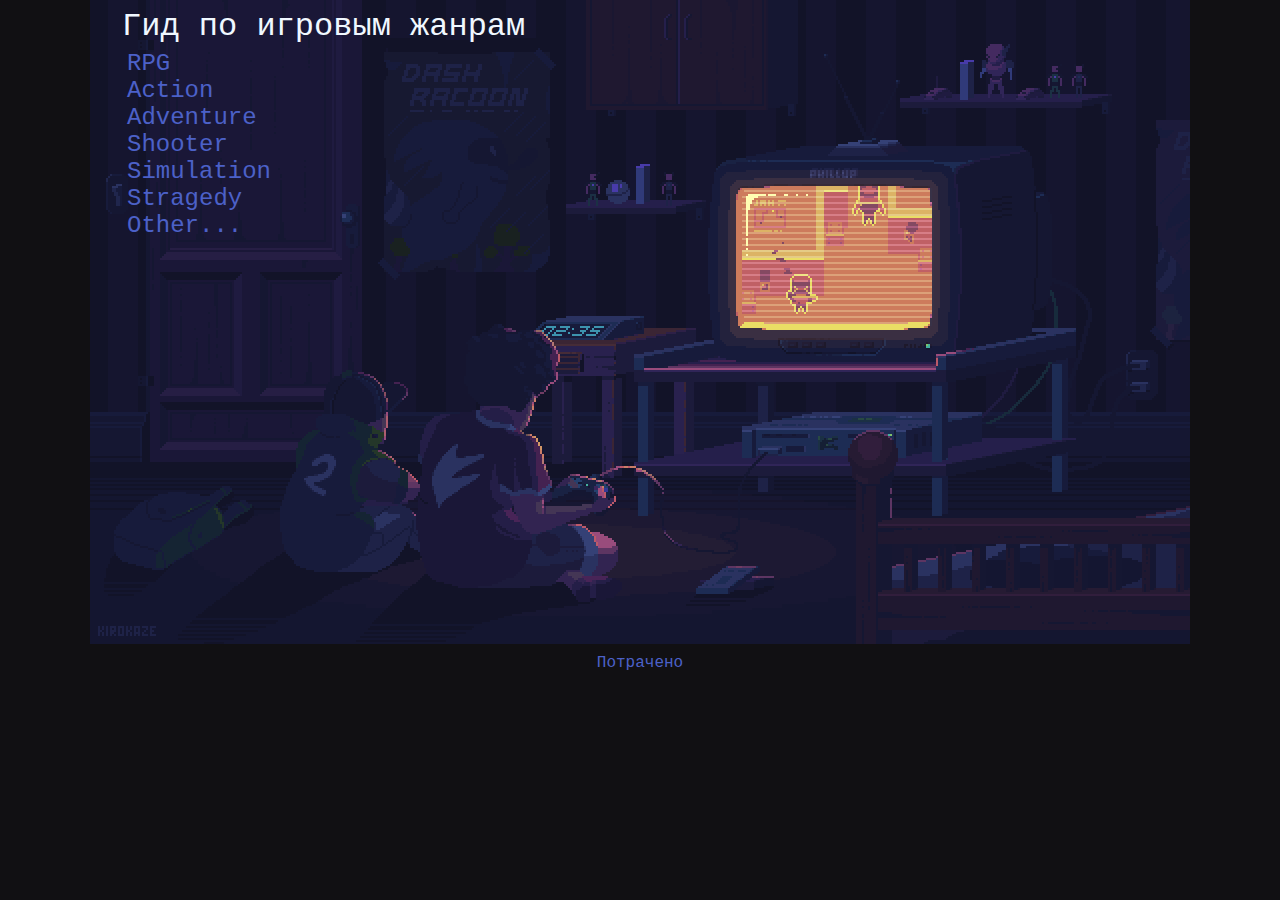
<file: Гид по игровым движкам/index.html>
<!DOCTYPE html>
<html lang="en">
<head>
    <meta charset="UTF-8">
    <meta name="viewport" content="width=device-width, initial-scale=1.0">
    <title>Гид по игровым жанрам</title>
    <link rel="icon" type="image/png" href="source/images/logo.png">
    <link rel="stylesheet" href="source/styles/reset.css">
    <link rel="stylesheet" href="source/styles/style.css">
    <link rel="stylesheet" href="source/styles/animations.css">
    <link rel="stylesheet" href="source/styles/cursor.css">
    <style>


        a {
            text-decoration: none;
            color: rgb(76, 97, 200);
        }
        a:hover{
            color: rgb(226, 142, 206)
        }

        a:active {
            color: rgb(152, 201, 60);
        }
    </style>
</head>
<body>
    <header>
        <div class="banner">
            <div class="right-pan">
    
            </div>
            <div class="banner-image">
                <img src="source/images/game1.gif" alt="игры">
                <div class="banner-text">
                    <h1 class="bounce">Гид по игровым жанрам</h1>
                    <div class="main-nav">
                        <a href="rpg.html" class="appear animate--infinite">
                            <h2>RPG</h2>
                        </a>
                        <a href="action.html"  class="appear animate--delay-02s animate--infinite">
                            <h2>Action</h2> 
                        </a>
                        <a href="adventure.html" class="appear animate--delay-04s animate--infinite">
                            <h2>Adventure</h2>
                        </a>
                        <a href="shooter.html" class="appear animate--delay-06s animate--infinite">
                            <h2>Shooter</h2>
                        </a>
                        <a href="simulation.html" class="appear animate--delay-08s animate--infinite">
                            <h2>Simulation</h2>
                        </a>
                        <a href="strategy.html" class="appear animate--delay-1s animate--infinite">
                            <h2>Stragedy</h2>
                        </a>
                        <a href="other.html" class="appear animate--delay-1s animate--infinite">
                            <h2>Other...</h2>
                        </a>

                    </div>

                </div>
            </div>
            <div class="left-pan">
                
            </div>

        </div>

    </header>
    <section>
        <h1 class="head1 appear-up" id="myText">Man...</h1>



    </section>
    <footer>


    </footer>
    <script src="source/files/script.js"></script>

</body>
</html>
</file>
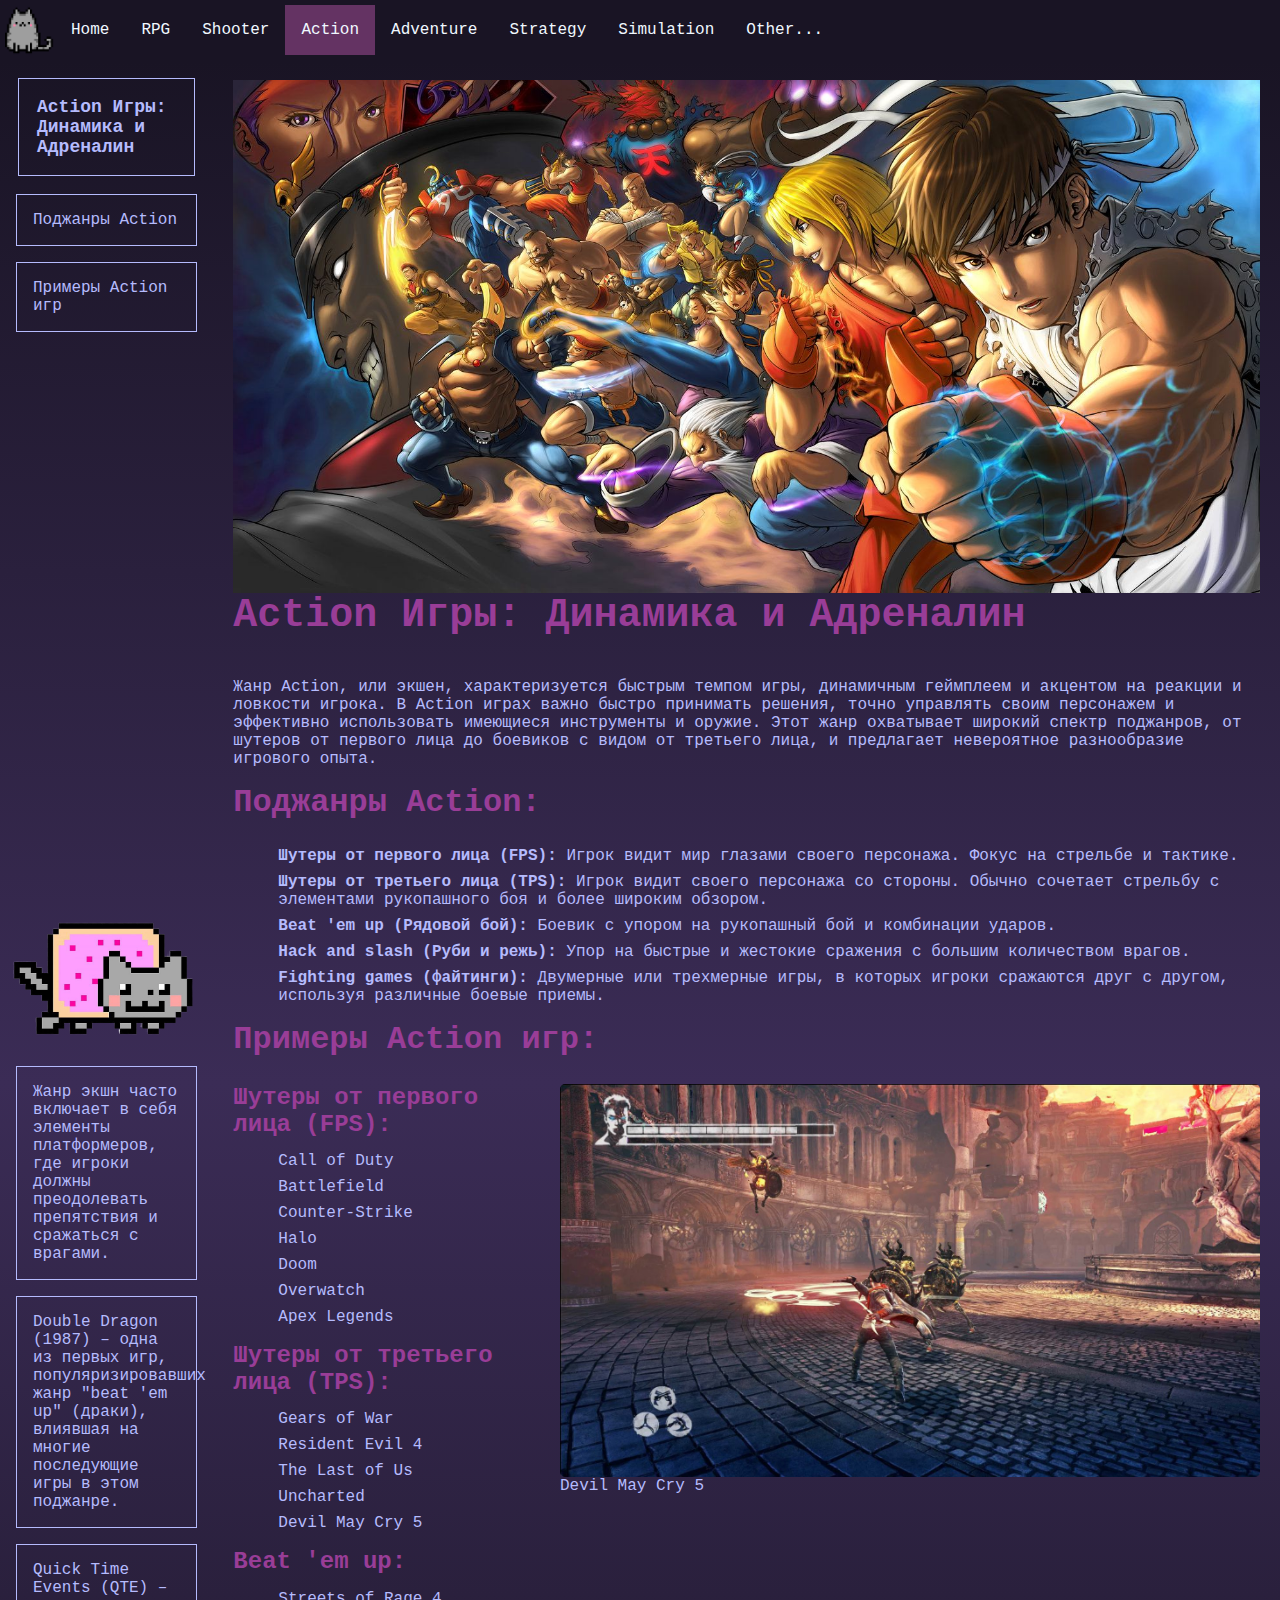
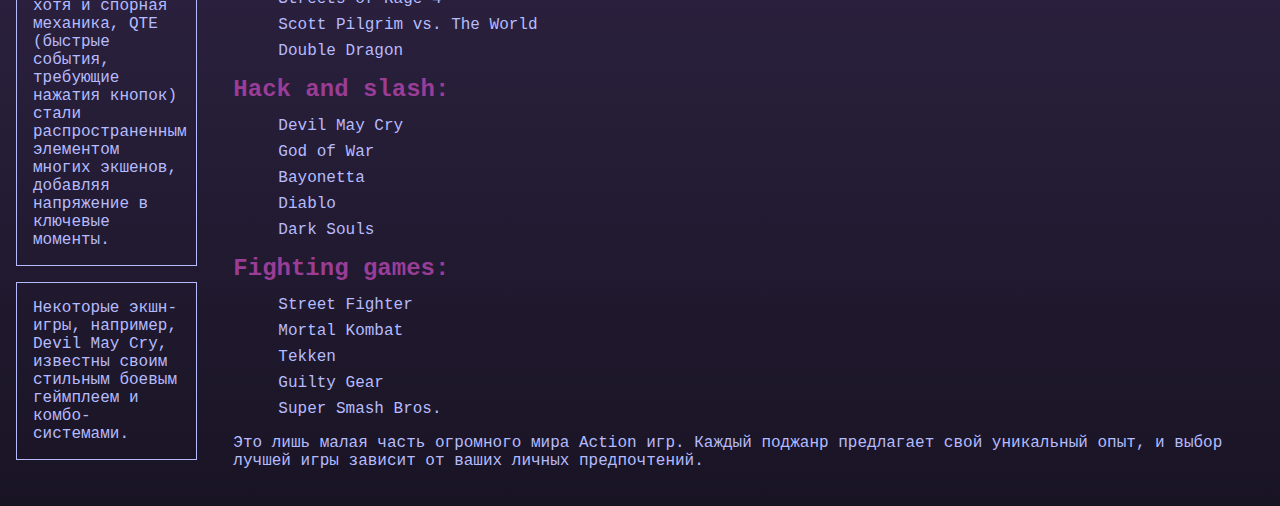
<file: Гид по игровым движкам/action.html>
<!DOCTYPE html>
<html lang="en">

<head>
    <meta charset="UTF-8">
    <meta name="viewport" content="width=device-width, initial-scale=1.0">
    <title>Action</title>
    <link rel="icon" type="image/png" href="source/images/logo.png">
    <link rel="stylesheet" href="source/styles/style.css">
    <link rel="stylesheet" href="source/styles/page.css">
    <link rel="stylesheet" href="source/styles/cursor.css">
    <link rel="stylesheet" href="source/styles/reset.css">
    <link rel="stylesheet" href="source/styles/text.css">
</head>

<body>
    <header>
        <div class="navbar">
            <a href="index.html"><img src="source/images/logo.png" width="50px" alt="logo"></a>

            <div class="drop">
                <button class="nav-btn">&#9776;</button>
                <div class="nav-list">
                    <a href="index.html">Home</a>
                    <a href="rpg.html">RPG</a>
                    <a href="shooter.html">Shooter</a>
                    <a href="action.html" class="active-page">Action</a>
                    <a href="adventure.html">Adventure</a>
                    <a href="strategy.html">Strategy</a>
                    <a href="simulation.html">Simulation</a>
                    <a href="other.html">Other...</a>
                </div>

            </div>

        </div>
    </header>
    <section>
        <div class="main-container">

            <div class="upper-bar">
                <a href="#title">
                    <p class="main-name">Action Игры: Динамика и Адреналин</p>
                </a>
                <a href="#PA">
                    <p>Поджанры Action</p>
                </a>
                <a href="#PAI">
                    <p>Примеры Action игр</p>
                </a>

            </div>


            <div class="down-bar">
                <footer>
                    <img src="source/images/kkot.png" alt="cat">
                    <p>Жанр экшн часто включает в себя элементы платформеров, где игроки должны преодолевать препятствия
                        и сражаться с врагами.</p>
                    <p>Double Dragon (1987) – одна из первых игр, популяризировавших жанр "beat 'em up" (драки),
                        влиявшая на многие последующие игры в этом поджанре.
                    </p>
                    <p>Quick Time Events (QTE) – хотя и спорная механика, QTE (быстрые события, требующие нажатия
                        кнопок) стали распространенным элементом многих экшенов, добавляя напряжение в ключевые моменты.
                    </p>
                    <p>Некоторые экшн-игры, например, Devil May Cry, известны своим стильным боевым геймплеем и
                        комбо-системами.</p>
                </footer>

            </div>

            <div class="container">

                <img src="source/images/action.jpg" alt="">

                <h1 id="title">Action Игры: Динамика и Адреналин</h1>

                <p>Жанр Action, или экшен, характеризуется быстрым темпом игры, динамичным геймплеем и акцентом на
                    реакции и ловкости игрока. В Action играх важно быстро принимать решения, точно управлять своим
                    персонажем и эффективно использовать имеющиеся инструменты и оружие. Этот жанр охватывает широкий
                    спектр поджанров, от шутеров от первого лица до боевиков с видом от третьего лица, и предлагает
                    невероятное разнообразие игрового опыта.</p>

                <h2 id="PA">Поджанры Action:</h2>
                <ul>
                    <li><b>Шутеры от первого лица (FPS):</b> Игрок видит мир глазами своего персонажа. Фокус на стрельбе
                        и тактике.</li>
                    <li><b>Шутеры от третьего лица (TPS):</b> Игрок видит своего персонажа со стороны. Обычно сочетает
                        стрельбу с элементами рукопашного боя и более широким обзором.</li>
                    <li><b>Beat 'em up (Рядовой бой):</b> Боевик с упором на рукопашный бой и комбинации ударов.</li>
                    <li><b>Hack and slash (Руби и режь):</b> Упор на быстрые и жестокие сражения с большим количеством
                        врагов.</li>
                    <li><b>Fighting games (файтинги):</b> Двумерные или трехмерные игры, в которых игроки сражаются друг
                        с другом, используя различные боевые приемы.</li>
                </ul>


                <h2 id="PAI">Примеры Action игр:</h2>

                <div class="gametypes">
                    <div>
                        <h3>Шутеры от первого лица (FPS):</h3>
                        <ul>
                            <li>Call of Duty</li>
                            <li>Battlefield</li>
                            <li>Counter-Strike</li>
                            <li>Halo</li>
                            <li>Doom</li>
                            <li>Overwatch</li>
                            <li>Apex Legends</li>
                        </ul>
                        <h3>Шутеры от третьего лица (TPS):</h3>
                        <ul>
                            <li>Gears of War</li>
                            <li>Resident Evil 4</li>
                            <li>The Last of Us</li>
                            <li>Uncharted</li>
                            <li>Devil May Cry 5</li>
                        </ul>
                    </div>
                    <div>
                        <img src="source/images/devilmaycry.jpeg" alt="Devil May Cry 5">
                        <p>Devil May Cry 5</p>
                    </div>
                </div>
                <h3>Beat 'em up:</h3>
                <ul>
                    <li>Streets of Rage 4</li>
                    <li>Scott Pilgrim vs. The World</li>
                    <li>Double Dragon</li>
                </ul>

                <h3>Hack and slash:</h3>
                <ul>
                    <li>Devil May Cry</li>
                    <li>God of War</li>
                    <li>Bayonetta</li>
                    <li>Diablo</li>
                    <li>Dark Souls</li>
                </ul>
                <h3>Fighting games:</h3>
                <ul>
                    <li>Street Fighter</li>
                    <li>Mortal Kombat</li>
                    <li>Tekken</li>
                    <li>Guilty Gear</li>
                    <li>Super Smash Bros.</li>
                </ul>
                <p>Это лишь малая часть огромного мира Action игр. Каждый поджанр предлагает свой уникальный опыт, и
                    выбор лучшей игры зависит от ваших личных предпочтений.</p>
            </div>
        </div>
    </section>

    <script src="source/files/script.js"></script>

</body>

</html>
</file>
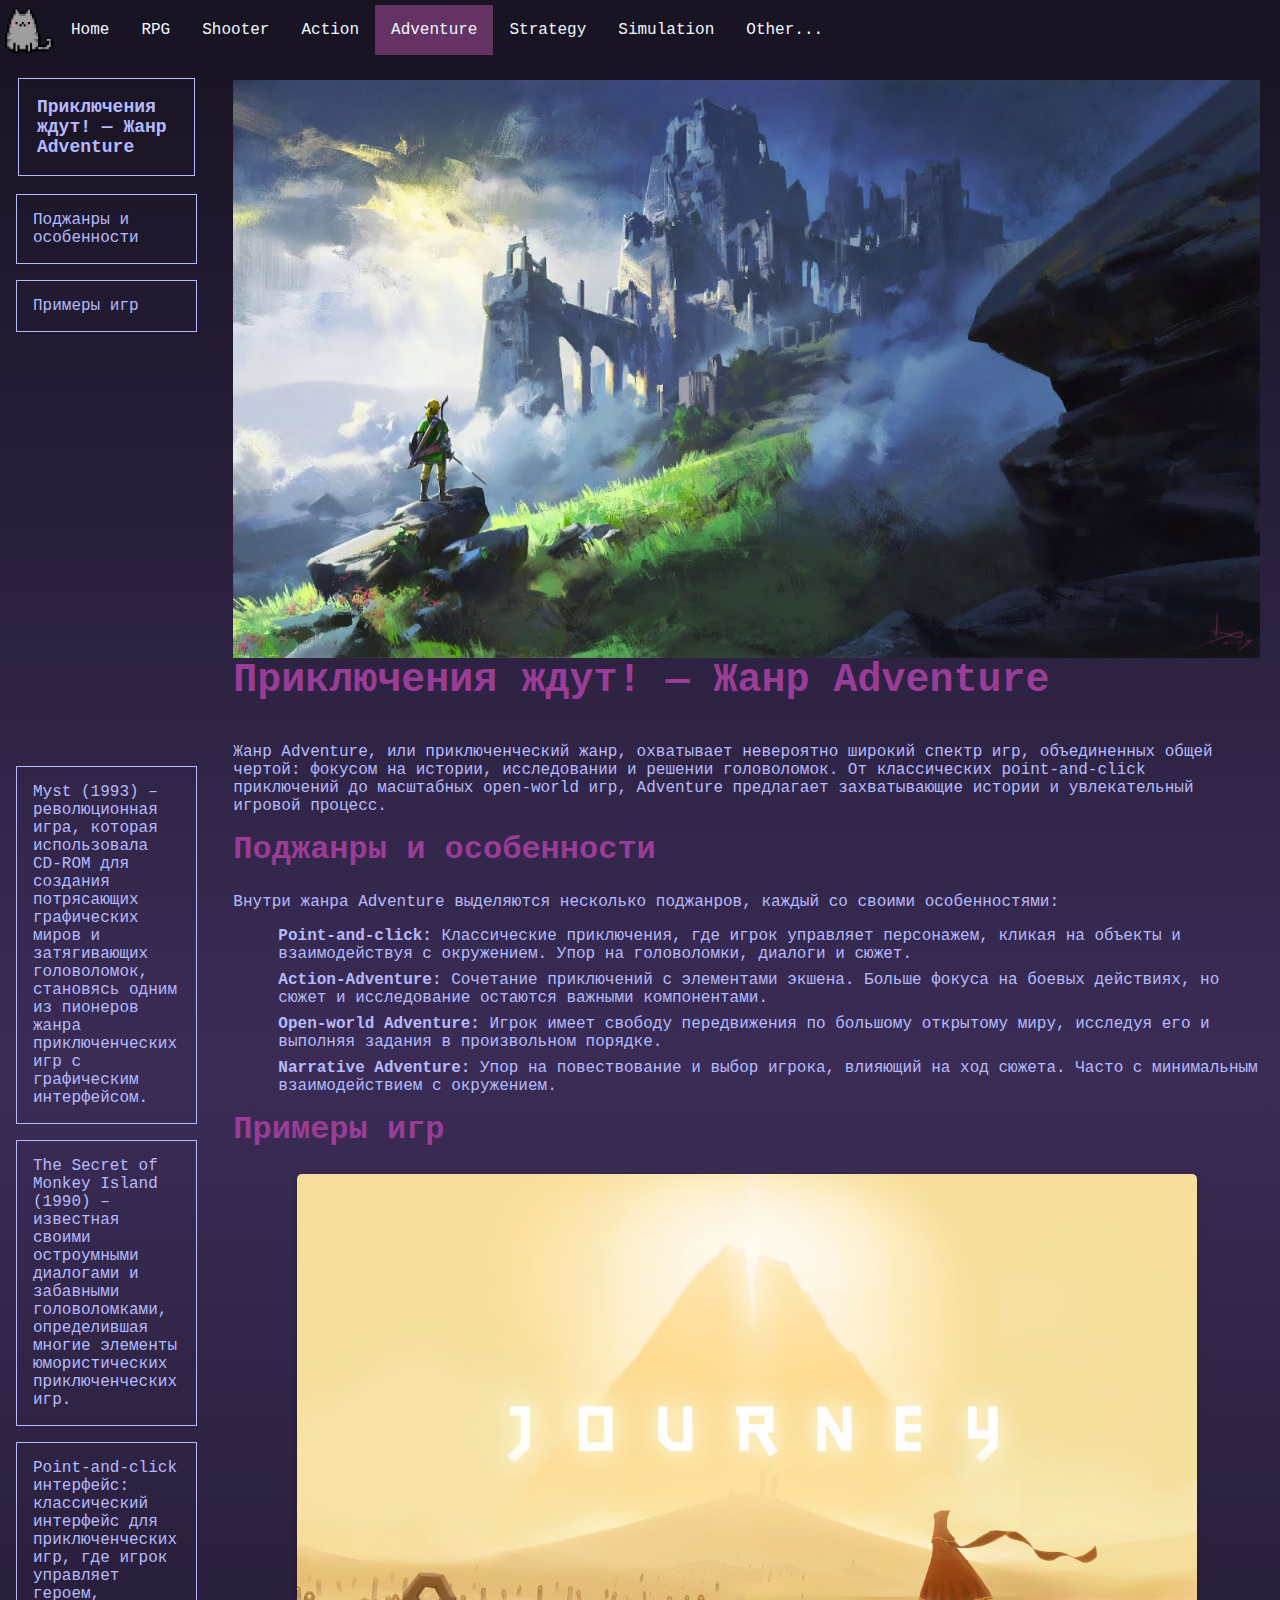
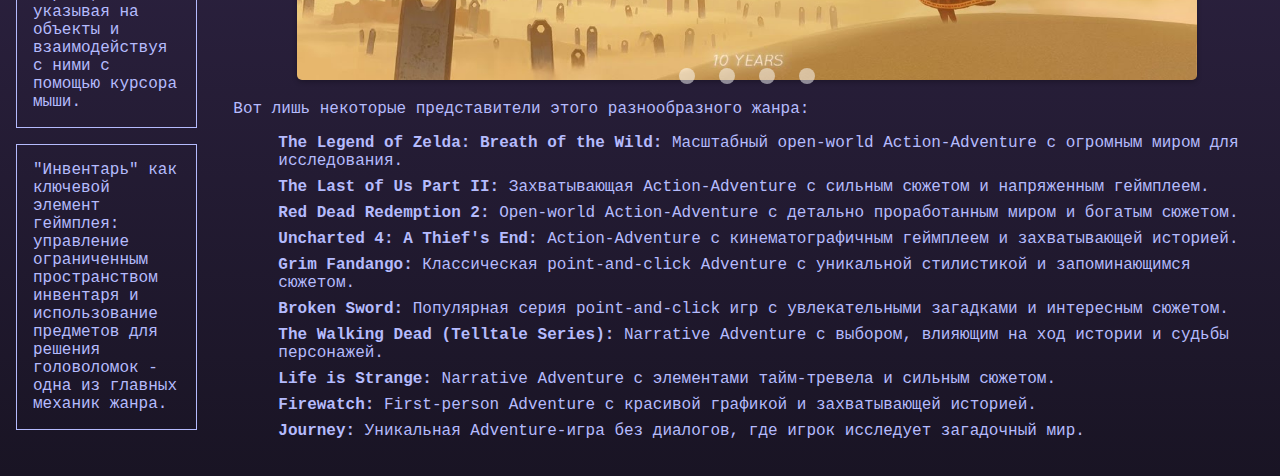
<file: Гид по игровым движкам/adventure.html>
<!DOCTYPE html>
<html lang="en">

<head>
    <meta charset="UTF-8">
    <meta name="viewport" content="width=device-width, initial-scale=1.0">
    <title>Adventure</title>
    <link rel="icon" type="image/png" href="source/images/logo.png">
    <link rel="stylesheet" href="source/styles/style.css">
    <link rel="stylesheet" href="source/styles/page.css">
    <link rel="stylesheet" href="source/styles/cursor.css">
    <link rel="stylesheet" href="source/styles/reset.css">
    <link rel="stylesheet" href="source/styles/text.css">
</head>

<body>
    <header>
        <div class="navbar">
            <a href="index.html"><img src="source/images/logo.png" width="50px" alt="logo"></a>

            <div class="drop">
                <button class="nav-btn">&#9776;</button>
                <div class="nav-list">
                    <a href="index.html">Home</a>
                    <a href="rpg.html">RPG</a>
                    <a href="shooter.html">Shooter</a>
                    <a href="action.html">Action</a>
                    <a href="adventure.html" class="active-page">Adventure</a>
                    <a href="strategy.html">Strategy</a>
                    <a href="simulation.html">Simulation</a>
                    <a href="other.html">Other...</a>
                </div>

            </div>

        </div>
    </header>
    <section>
        <div class="main-container">

            <div class="upper-bar">
                <a href="#title" class="main-name">
                    <p>Приключения ждут! — Жанр Adventure</p>
                </a>
                <a href="#PIO">
                    <p>Поджанры и особенности</p>
                </a>
                <a href="#PI">
                    <p>Примеры игр</p>
                </a>

            </div>


            <div class="down-bar">
                <footer>
                    <P>Myst (1993) – революционная игра, которая использовала CD-ROM для создания потрясающих
                        графических миров и затягивающих головоломок, становясь одним из пионеров жанра приключенческих
                        игр с графическим интерфейсом.</P>
                    <p>The Secret of Monkey Island (1990) – известная своими остроумными диалогами и забавными
                        головоломками, определившая многие элементы юмористических приключенческих игр.</p>
                    <p>Point-and-click интерфейс: классический интерфейс для приключенческих игр, где игрок управляет
                        героем, указывая на объекты и взаимодействуя с ними с помощью курсора мыши.</p>
                    <p>"Инвентарь" как ключевой элемент геймплея: управление ограниченным пространством инвентаря и
                        использование предметов для решения головоломок - одна из главных механик жанра.</p>

                </footer>

            </div>

            <div class="container">

                <img src="source/images/zelda.jpg" alt="">

                <h1>Приключения ждут! — Жанр Adventure</h1>

                <p>Жанр Adventure, или приключенческий жанр, охватывает невероятно широкий спектр игр, объединенных
                    общей чертой: фокусом на истории, исследовании и решении головоломок. От классических
                    point-and-click приключений до масштабных open-world игр, Adventure предлагает захватывающие истории
                    и увлекательный игровой процесс.</p>

                <h2>Поджанры и особенности</h2>
                <p>Внутри жанра Adventure выделяются несколько поджанров, каждый со своими особенностями:</p>
                <ul>
                    <li><b>Point-and-click:</b> Классические приключения, где игрок управляет персонажем, кликая на
                        объекты и взаимодействуя с окружением. Упор на головоломки, диалоги и сюжет.</li>
                    <li><b>Action-Adventure:</b> Сочетание приключений с элементами экшена. Больше фокуса на боевых
                        действиях, но сюжет и исследование остаются важными компонентами.</li>
                    <li><b>Open-world Adventure:</b> Игрок имеет свободу передвижения по большому открытому миру,
                        исследуя его и выполняя задания в произвольном порядке.</li>
                    <li><b>Narrative Adventure:</b> Упор на повествование и выбор игрока, влияющий на ход сюжета. Часто
                        с минимальным взаимодействием с окружением.</li>
                </ul>

                <h2>Примеры игр</h2>
                <div class="slider-wrapper">
                    <div class="slider">
                      <img id="slide-1" src="source/images/journey.jpg" alt="Journey">
                      <img id="slide-2" src="source/images/loa.webp" alt="Last of us II">
                      <img id="slide-3" src="source/images/RDR2.webp" alt="Red Dead Redemption 2">
                      <img id="slide-4" src="source/images/lis.webp" alt="Life is Strange">
                    </div>
                    <div class="slider-nav">
                      <a href="#slide-1"></a>
                      <a href="#slide-2"></a>
                      <a href="#slide-3"></a>
                      <a href="#slide-4"></a>
                    </div>
                  </div>
                <p>Вот лишь некоторые представители этого разнообразного жанра:</p>
                <ul class="game-list">
                    <li class="game-item"><b>The Legend of Zelda: Breath of the Wild:</b> Масштабный open-world
                        Action-Adventure с огромным миром для исследования.</li>
                    <li class="game-item"><b>The Last of Us Part II:</b> Захватывающая Action-Adventure с сильным
                        сюжетом и напряженным геймплеем.</li>
                    <li class="game-item"><b>Red Dead Redemption 2:</b> Open-world Action-Adventure с детально
                        проработанным миром и богатым сюжетом.</li>
                    <li class="game-item"><b>Uncharted 4: A Thief's End:</b> Action-Adventure с кинематографичным
                        геймплеем и захватывающей историей.</li>
                    <li class="game-item"><b>Grim Fandango:</b> Классическая point-and-click Adventure с уникальной
                        стилистикой и запоминающимся сюжетом.</li>
                    <li class="game-item"><b>Broken Sword:</b> Популярная серия point-and-click игр с увлекательными
                        загадками и интересным сюжетом.</li>
                    <li class="game-item"><b>The Walking Dead (Telltale Series):</b> Narrative Adventure с выбором,
                        влияющим на ход истории и судьбы персонажей.</li>
                    <li class="game-item"><b>Life is Strange:</b> Narrative Adventure с элементами тайм-тревела и
                        сильным сюжетом.</li>
                    <li class="game-item"><b>Firewatch:</b> First-person Adventure с красивой графикой и захватывающей
                        историей.</li>
                    <li class="game-item"><b>Journey:</b> Уникальная Adventure-игра без диалогов, где игрок исследует
                        загадочный мир.</li>
                </ul>
            </div>
        </div>
    </section>

    <script src="source/files/script.js"></script>

</body>

</html>
</file>
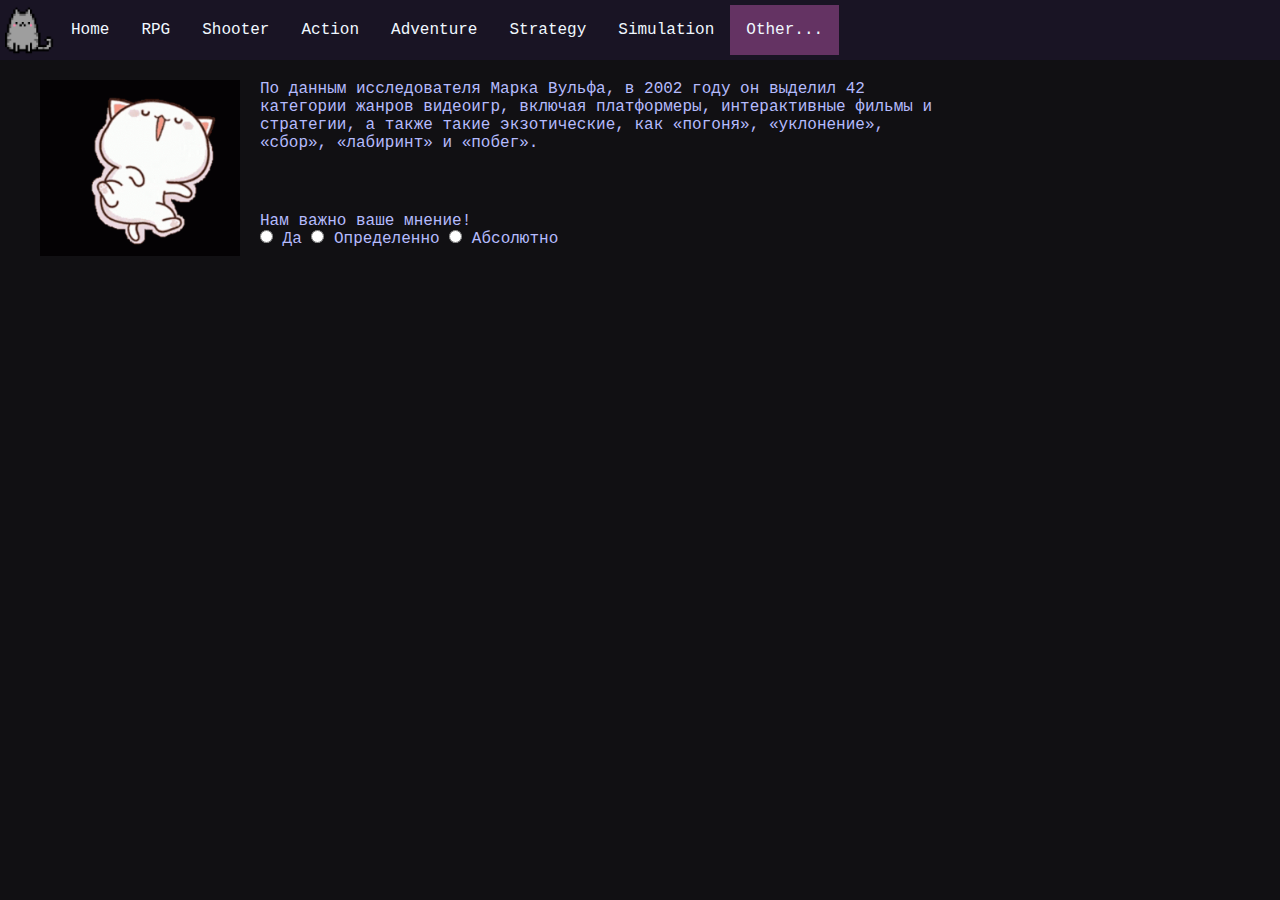
<file: Гид по игровым движкам/other.html>
<!DOCTYPE html>
<html lang="en">

<head>
    <meta charset="UTF-8">
    <meta name="viewport" content="width=device-width, initial-scale=1.0">
    <title>Other</title>
    <link rel="icon" type="image/png" href="source/images/logo.png">
    <link rel="stylesheet" href="source/styles/style.css">
    <link rel="stylesheet" href="source/styles/reset.css">
    <link rel="stylesheet" href="source/styles/page.css">
    <link rel="stylesheet" href="source/styles/cursor.css">
</head>

<body>
    <header>
        <div class="navbar">
            <a href="index.html"><img src="source/images/logo.png" width="50px" alt="logo"></a>

            <div class="drop">
                <button class="nav-btn">&#9776;</button>
                <div class="nav-list">
                    <a href="index.html">Home</a>
                    <a href="rpg.html">RPG</a>
                    <a href="shooter.html">Shooter</a>
                    <a href="action.html">Action</a>
                    <a href="adventure.html">Adventure</a>
                    <a href="strategy.html">Strategy</a>
                    <a href="simulation.html">Simulation</a>
                    <a href="other.html" class="active-page">Other...</a>
                </div>

            </div>

        </div>
    </header>
    <section>
        <div class="container-2">

            <img src="source/images/other.gif" width="200px" alt="здесь ничего нет">
            <div class="text">

                <p>По данным исследователя Марка Вульфа, в 2002 году он выделил 42 категории жанров видеоигр, включая
                    платформеры, интерактивные фильмы и стратегии, а также такие экзотические, как «погоня»,
                    «уклонение»,
                    «сбор», «лабиринт» и «побег». </p>
                <form>
                    <fieldset>
                        <legend>Нам важно ваше мнение!</legend>
                        <label>
                            <input type="radio" name="answer" value="yes">
                            Да
                        </label>
                        <label>
                            <input type="radio" name="answer" value="definitely">
                            Определенно
                        </label>
                        <label>
                            <input type="radio" name="answer" value="absolutely">
                            Абсолютно
                        </label>
                    </fieldset>
                </form>
            </div>
        </div>
    </section>
    <footer>


    </footer>
    <script src="source/files/script.js"></script>

</body>

</html>
</file>
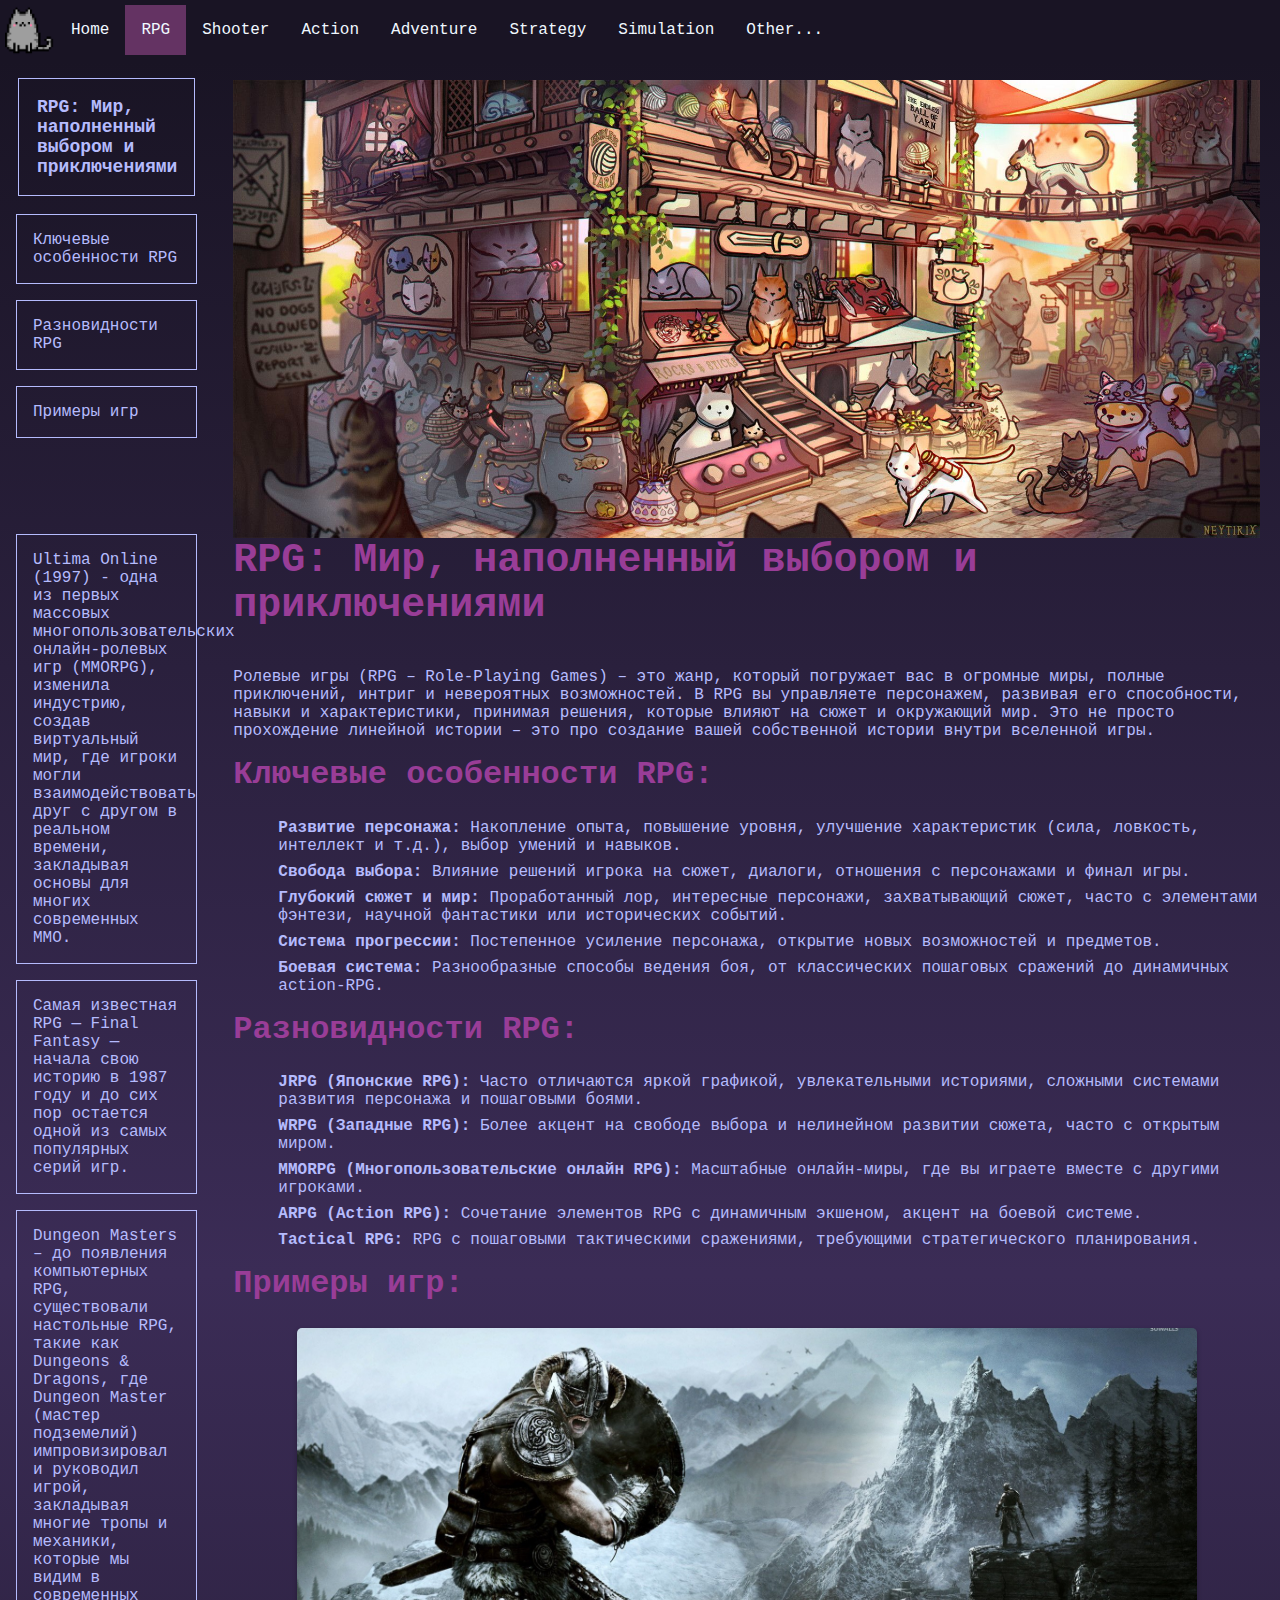
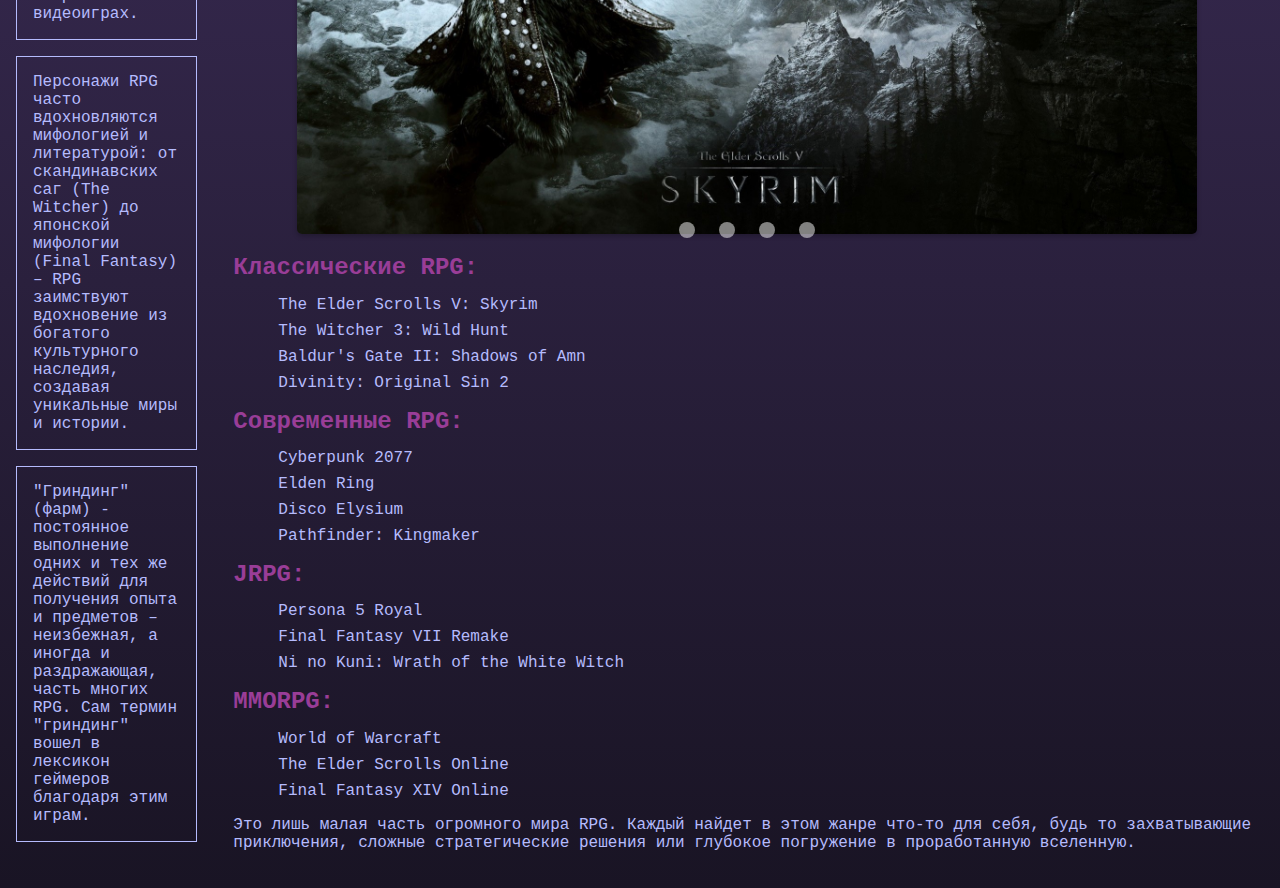
<file: Гид по игровым движкам/rpg.html>
<!DOCTYPE html>
<html lang="en">

<head>
  <meta charset="UTF-8">
  <meta name="viewport" content="width=device-width, initial-scale=1.0">
  <title>RPG</title>
  <link rel="icon" type="image/png" href="source/images/logo.png">
  <link rel="stylesheet" href="source/styles/style.css">
  <link rel="stylesheet" href="source/styles/reset.css">
  <link rel="stylesheet" href="source/styles/page.css">
  <link rel="stylesheet" href="source/styles/cursor.css">
  <link rel="stylesheet" href="source/styles/text.css">
</head>

<body>
  <header>
    <div class="navbar">
      <a href="index.html"><img src="source/images/logo.png" width="50px" alt="logo"></a>

      <div class="drop">
        <button class="nav-btn">&#9776;</button>
        <div class="nav-list">
          <a href="index.html">Home</a>
          <a href="rpg.html" class="active-page">RPG</a>
          <a href="shooter.html">Shooter</a>
          <a href="action.html">Action</a>
          <a href="adventure.html">Adventure</a>
          <a href="strategy.html">Strategy</a>
          <a href="simulation.html">Simulation</a>
          <a href="other.html">Other...</a>
        </div>

      </div>

    </div>
  </header>

  <section>
    <div class="main-container">

      <div class="upper-bar">
        <a href="#MNV">
          <p class="main-name">RPG: Мир, наполненный выбором и приключениями</p>
        </a>
        <a href="#KOR">
          <p>Ключевые особенности RPG</p>
        </a>
        <a href="#RR">
          <p>Разновидности RPG</p>
        </a>
        <a href="#PI">
          <p>Примеры игр</p>
        </a>

      </div>


      <div class="down-bar">
        <footer>
          <p>Ultima Online (1997) - одна из первых массовых многопользовательских онлайн-ролевых игр (MMORPG), изменила
            индустрию, создав виртуальный мир, где игроки могли взаимодействовать друг с другом в реальном времени,
            закладывая основы для многих современных MMO.</p>
          <p>Самая известная RPG — Final Fantasy — начала свою историю в 1987 году и до сих пор остается одной из самых
            популярных серий игр.</p>
          <p>Dungeon Masters – до появления компьютерных RPG, существовали настольные RPG, такие как Dungeons & Dragons,
            где Dungeon Master (мастер подземелий) импровизировал и руководил игрой, закладывая многие тропы и механики,
            которые мы видим в современных видеоиграх.</p>
          <p>Персонажи RPG часто вдохновляются мифологией и литературой: от скандинавских саг (The Witcher) до японской
            мифологии (Final Fantasy) – RPG заимствуют вдохновение из богатого культурного наследия, создавая уникальные
            миры и истории.</p>
          <P>"Гриндинг" (фарм) - постоянное выполнение одних и тех же действий для получения опыта и предметов –
            неизбежная, а иногда и раздражающая, часть многих RPG. Сам термин "гриндинг" вошел в лексикон геймеров
            благодаря этим играм.</P>
        </footer>

      </div>

      <div class="container">

        <img src="source/images/neytirix.png" alt="">

        <h1 id="MNV">RPG: Мир, наполненный выбором и приключениями</h1>

        <p>Ролевые игры (RPG – Role-Playing Games) – это жанр, который погружает вас в огромные миры, полные
          приключений, интриг и невероятных возможностей. В RPG вы управляете персонажем, развивая его способности,
          навыки и характеристики, принимая решения, которые влияют на сюжет и окружающий мир. Это не просто прохождение
          линейной истории – это про создание вашей собственной истории внутри вселенной игры.</p>

        <h2 id="KOR">Ключевые особенности RPG:</h2>


        <ul>
          <li><strong>Развитие персонажа:</strong> Накопление опыта, повышение уровня, улучшение характеристик (сила,
            ловкость, интеллект и т.д.), выбор умений и навыков.</li>
          <li><strong>Свобода выбора:</strong> Влияние решений игрока на сюжет, диалоги, отношения с персонажами и финал
            игры.</li>
          <li><strong>Глубокий сюжет и мир:</strong> Проработанный лор, интересные персонажи, захватывающий сюжет, часто
            с элементами фэнтези, научной фантастики или исторических событий.</li>
          <li><strong>Система прогрессии:</strong> Постепенное усиление персонажа, открытие новых возможностей и
            предметов.</li>
          <li><strong>Боевая система:</strong> Разнообразные способы ведения боя, от классических пошаговых сражений до
            динамичных action-RPG.</li>
        </ul>

        <h2 id="RR">Разновидности RPG:</h2>
        <ul>
          <li><strong>JRPG (Японские RPG):</strong> Часто отличаются яркой графикой, увлекательными историями, сложными
            системами развития персонажа и пошаговыми боями.</li>
          <li><strong>WRPG (Западные RPG):</strong> Более акцент на свободе выбора и нелинейном развитии сюжета, часто с
            открытым миром.</li>
          <li><strong>MMORPG (Многопользовательские онлайн RPG):</strong> Масштабные онлайн-миры, где вы играете вместе
            с другими игроками.</li>
          <li><strong>ARPG (Action RPG):</strong> Сочетание элементов RPG с динамичным экшеном, акцент на боевой
            системе.</li>
          <li><strong>Tactical RPG:</strong> RPG с пошаговыми тактическими сражениями, требующими стратегического
            планирования.</li>
        </ul>

        <h2 id="PI">Примеры игр:</h2>
        <div class="slider-wrapper">
          <div class="slider">
            <img id="slide-1" src="source/images/rpg1.jpg" alt="The Elder Scrolls V: Skyrim">
            <img id="slide-2" src="source/images/witcher.png" alt="The Witcher 3: Wild Hunt">
            <img id="slide-3" src="source/images/rpg3.jpg" alt="Baldur's Gate II: Shadows of Amn">
            <img id="slide-4" src="source/images/rpg2.jpg" alt="Divinity: Original Sin 2">
          </div>
          <div class="slider-nav">
            <a href="#slide-1"></a>
            <a href="#slide-2"></a>
            <a href="#slide-3"></a>
            <a href="#slide-4"></a>
          </div>
        </div>

        <h3>Классические RPG:</h3>
        <ul>
          <li>The Elder Scrolls V: Skyrim</li>
          <li>The Witcher 3: Wild Hunt</li>
          <li>Baldur's Gate II: Shadows of Amn</li>
          <li>Divinity: Original Sin 2</li>
        </ul>

        <h3>Современные RPG:</h3>
        <ul>
          <li>Cyberpunk 2077</li>
          <li>Elden Ring</li>
          <li>Disco Elysium</li>
          <li>Pathfinder: Kingmaker</li>
        </ul>

        <h3>JRPG:</h3>
        <ul>
          <li>Persona 5 Royal</li>
          <li>Final Fantasy VII Remake</li>
          <li>Ni no Kuni: Wrath of the White Witch</li>
        </ul>

        <h3>MMORPG:</h3>
        <ul>
          <li>World of Warcraft</li>
          <li>The Elder Scrolls Online</li>
          <li>Final Fantasy XIV Online</li>
        </ul>

        <p>Это лишь малая часть огромного мира RPG. Каждый найдет в этом жанре что-то для себя, будь то захватывающие
          приключения, сложные стратегические решения или глубокое погружение в проработанную вселенную.</p>
      </div>
    </div>
  </section>

  <script src="source/files/script.js"></script>

</body>

</html>
</file>
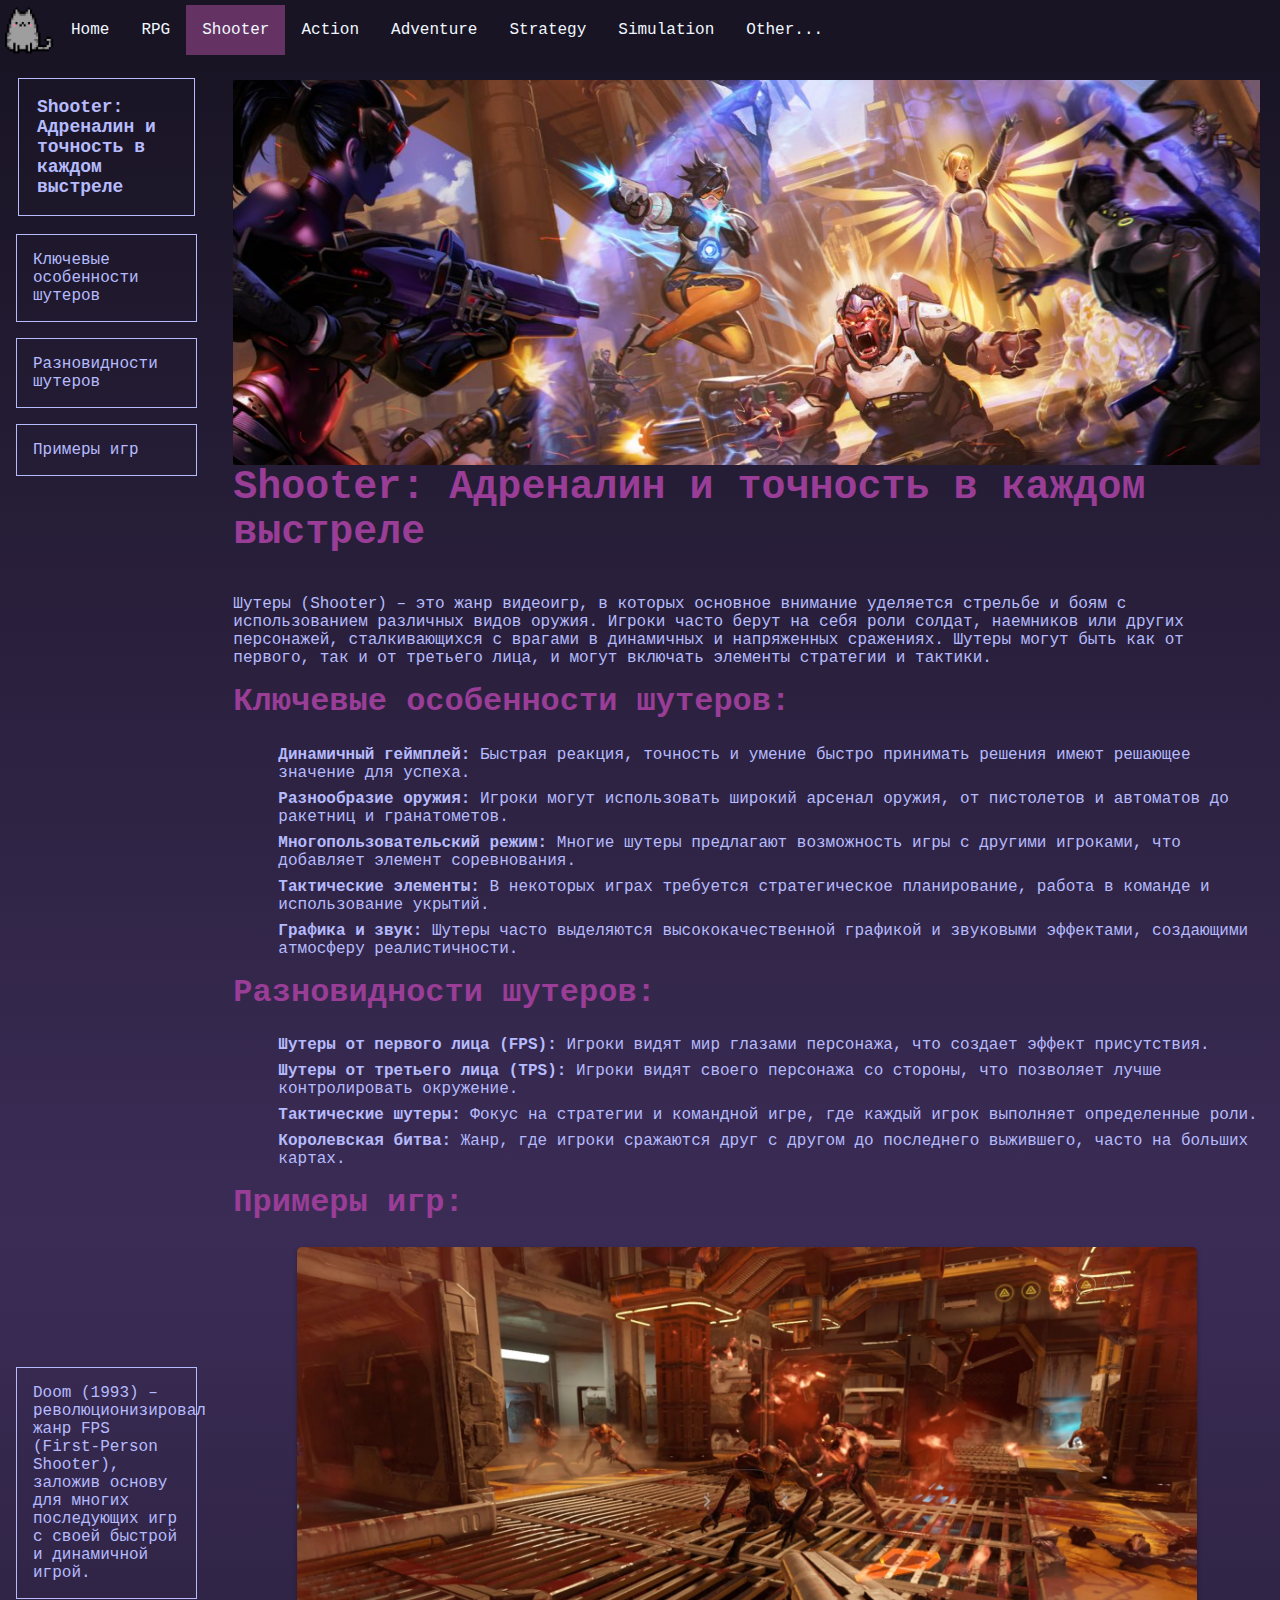
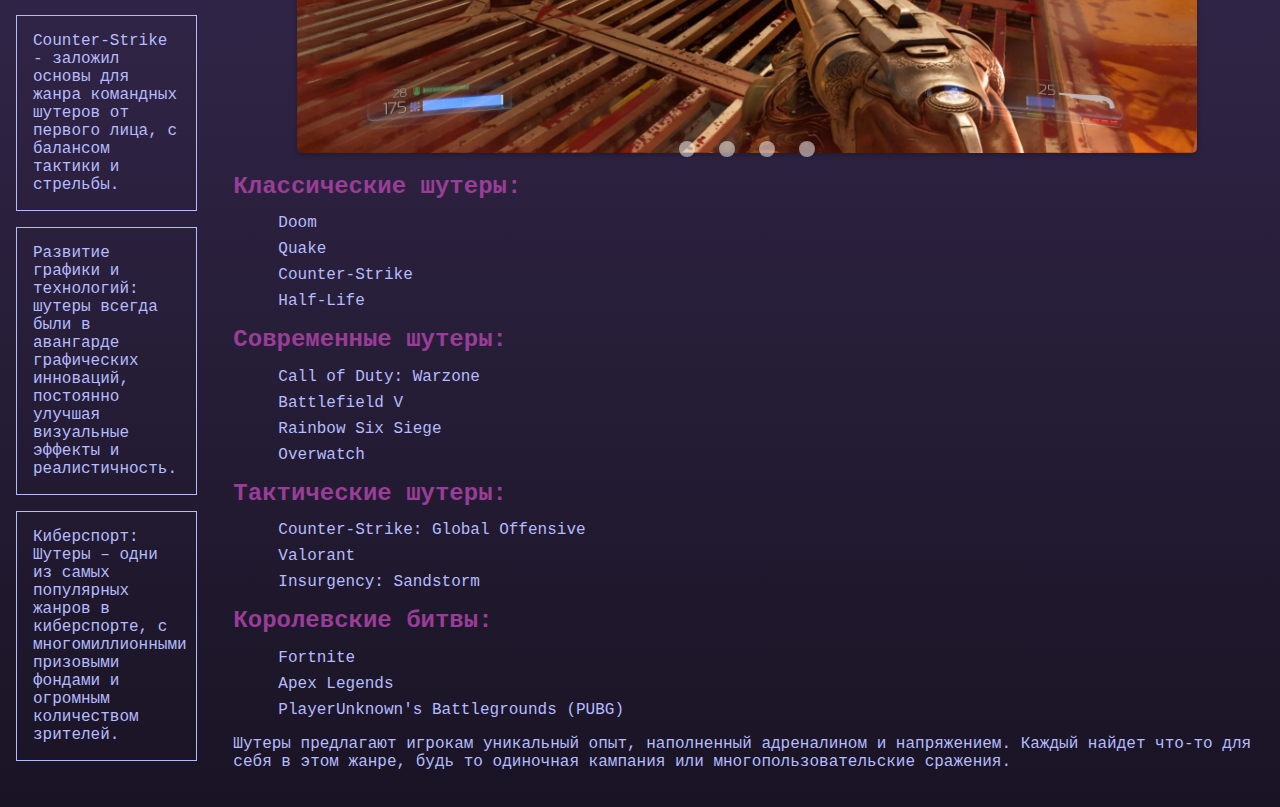
<file: Гид по игровым движкам/shooter.html>
<!DOCTYPE html>
<html lang="en">

<head>
    <meta charset="UTF-8">
    <meta name="viewport" content="width=device-width, initial-scale=1.0">
    <title>Shooter</title>
    <link rel="icon" type="image/png" href="source/images/logo.png">
    <link rel="stylesheet" href="source/styles/style.css">
    <link rel="stylesheet" href="source/styles/page.css">
    <link rel="stylesheet" href="source/styles/cursor.css">
    <link rel="stylesheet" href="source/styles/reset.css">
    <link rel="stylesheet" href="source/styles/text.css">
</head>

<body>
    <header>
        <div class="navbar">
            <a href="index.html"><img src="source/images/logo.png" width="50px" alt="logo"></a>

            <div class="drop">
                <button class="nav-btn">&#9776;</button>
                <div class="nav-list">
                    <a href="index.html">Home</a>
                    <a href="rpg.html">RPG</a>
                    <a href="shooter.html" class="active-page">Shooter</a>
                    <a href="action.html">Action</a>
                    <a href="adventure.html">Adventure</a>
                    <a href="strategy.html">Strategy</a>
                    <a href="simulation.html">Simulation</a>
                    <a href="other.html">Other...</a>
                </div>

            </div>

        </div>
    </header>
    <section>
        <div class="main-container">

            <div class="upper-bar">
                <a href="#title">
                    <p class="main-name">Shooter: Адреналин и точность в каждом выстреле</p>
                </a>
                <a href="#KOSH">
                    <p>Ключевые особенности шутеров</p>
                </a>
                <a href="#RSH">
                    <p>Разновидности шутеров</p>
                </a>
                <a href="#PI">
                    <p>Примеры игр</p>
                </a>

            </div>


            <div class="down-bar">
                <footer>
                    <P>Doom (1993) – революционизировал жанр FPS (First-Person Shooter), заложив основу для многих
                        последующих игр с своей быстрой и динамичной игрой.</P>
                    <P>Counter-Strike - заложил основы для жанра командных шутеров от первого лица, с балансом тактики и
                        стрельбы.</P>
                    <P>Развитие графики и технологий: шутеры всегда были в авангарде графических инноваций, постоянно
                        улучшая визуальные эффекты и реалистичность.</P>
                    <P>Киберспорт: Шутеры – одни из самых популярных жанров в киберспорте, с многомиллионными призовыми
                        фондами и огромным количеством зрителей.</P>
                </footer>

            </div>

            <div class="container">

                <img src="source/images/overwatch.jpg" alt="">

                <h1 id="title">Shooter: Адреналин и точность в каждом выстреле</h1>

                <p>Шутеры (Shooter) – это жанр видеоигр, в которых основное внимание уделяется стрельбе и боям с
                    использованием различных видов оружия. Игроки часто берут на себя роли солдат, наемников или других
                    персонажей, сталкивающихся с врагами в динамичных и напряженных сражениях. Шутеры могут быть как от
                    первого, так и от третьего лица, и могут включать элементы стратегии и тактики.</p>

                <h2 id="KOSH">Ключевые особенности шутеров:</h2>
                <ul>
                    <li><strong>Динамичный геймплей:</strong> Быстрая реакция, точность и умение быстро принимать
                        решения имеют решающее значение для успеха.</li>
                    <li><strong>Разнообразие оружия:</strong> Игроки могут использовать широкий арсенал оружия, от
                        пистолетов и автоматов до ракетниц и гранатометов.</li>
                    <li><strong>Многопользовательский режим:</strong> Многие шутеры предлагают возможность игры с
                        другими игроками, что добавляет элемент соревнования.</li>
                    <li><strong>Тактические элементы:</strong> В некоторых играх требуется стратегическое планирование,
                        работа в команде и использование укрытий.</li>
                    <li><strong>Графика и звук:</strong> Шутеры часто выделяются высококачественной графикой и звуковыми
                        эффектами, создающими атмосферу реалистичности.</li>
                </ul>

                <h2 id="RSH">Разновидности шутеров:</h2>
                <ul>
                    <li><strong>Шутеры от первого лица (FPS):</strong> Игроки видят мир глазами персонажа, что создает
                        эффект присутствия.</li>
                    <li><strong>Шутеры от третьего лица (TPS):</strong> Игроки видят своего персонажа со стороны, что
                        позволяет лучше контролировать окружение.</li>
                    <li><strong>Тактические шутеры:</strong> Фокус на стратегии и командной игре, где каждый игрок
                        выполняет определенные роли.</li>
                    <li><strong>Королевская битва:</strong> Жанр, где игроки сражаются друг с другом до последнего
                        выжившего, часто на больших картах.</li>
                </ul>

                <h2 id="PI">Примеры игр:</h2>
                <div class="slider-wrapper">
                    <div class="slider">
                        <img id="slide-1" src="source/images/doom.webp" alt="Doom">
                        <img id="slide-2" src="source/images/quake.jpg" alt="Quake">
                        <img id="slide-3" src="source/images/csgo.jpg" alt="Counter-Strike">
                        <img id="slide-4" src="source/images/halflife.jpg" alt="Half-Life">
                    </div>
                    <div class="slider-nav">
                        <a href="#slide-1"></a>
                        <a href="#slide-2"></a>
                        <a href="#slide-3"></a>
                        <a href="#slide-4"></a>
                    </div>
                </div>

                <h3>Классические шутеры:</h3>
                <ul>
                    <li>Doom</li>
                    <li>Quake</li>
                    <li>Counter-Strike</li>
                    <li>Half-Life</li>
                </ul>

                <h3>Современные шутеры:</h3>
                <ul>
                    <li>Call of Duty: Warzone</li>
                    <li>Battlefield V</li>
                    <li>Rainbow Six Siege</li>
                    <li>Overwatch</li>
                </ul>

                <h3>Тактические шутеры:</h3>
                <ul>
                    <li>Counter-Strike: Global Offensive</li>
                    <li>Valorant</li>
                    <li>Insurgency: Sandstorm</li>
                </ul>

                <h3>Королевские битвы:</h3>
                <ul>
                    <li>Fortnite</li>
                    <li>Apex Legends</li>
                    <li>PlayerUnknown's Battlegrounds (PUBG)</li>
                </ul>

                <p>Шутеры предлагают игрокам уникальный опыт, наполненный адреналином и напряжением. Каждый найдет
                    что-то для себя в этом жанре, будь то одиночная кампания или многопользовательские сражения.</p>
            </div>
        </div>
    </section>

    <script src="source/files/script.js"></script>

</body>

</html>
</file>
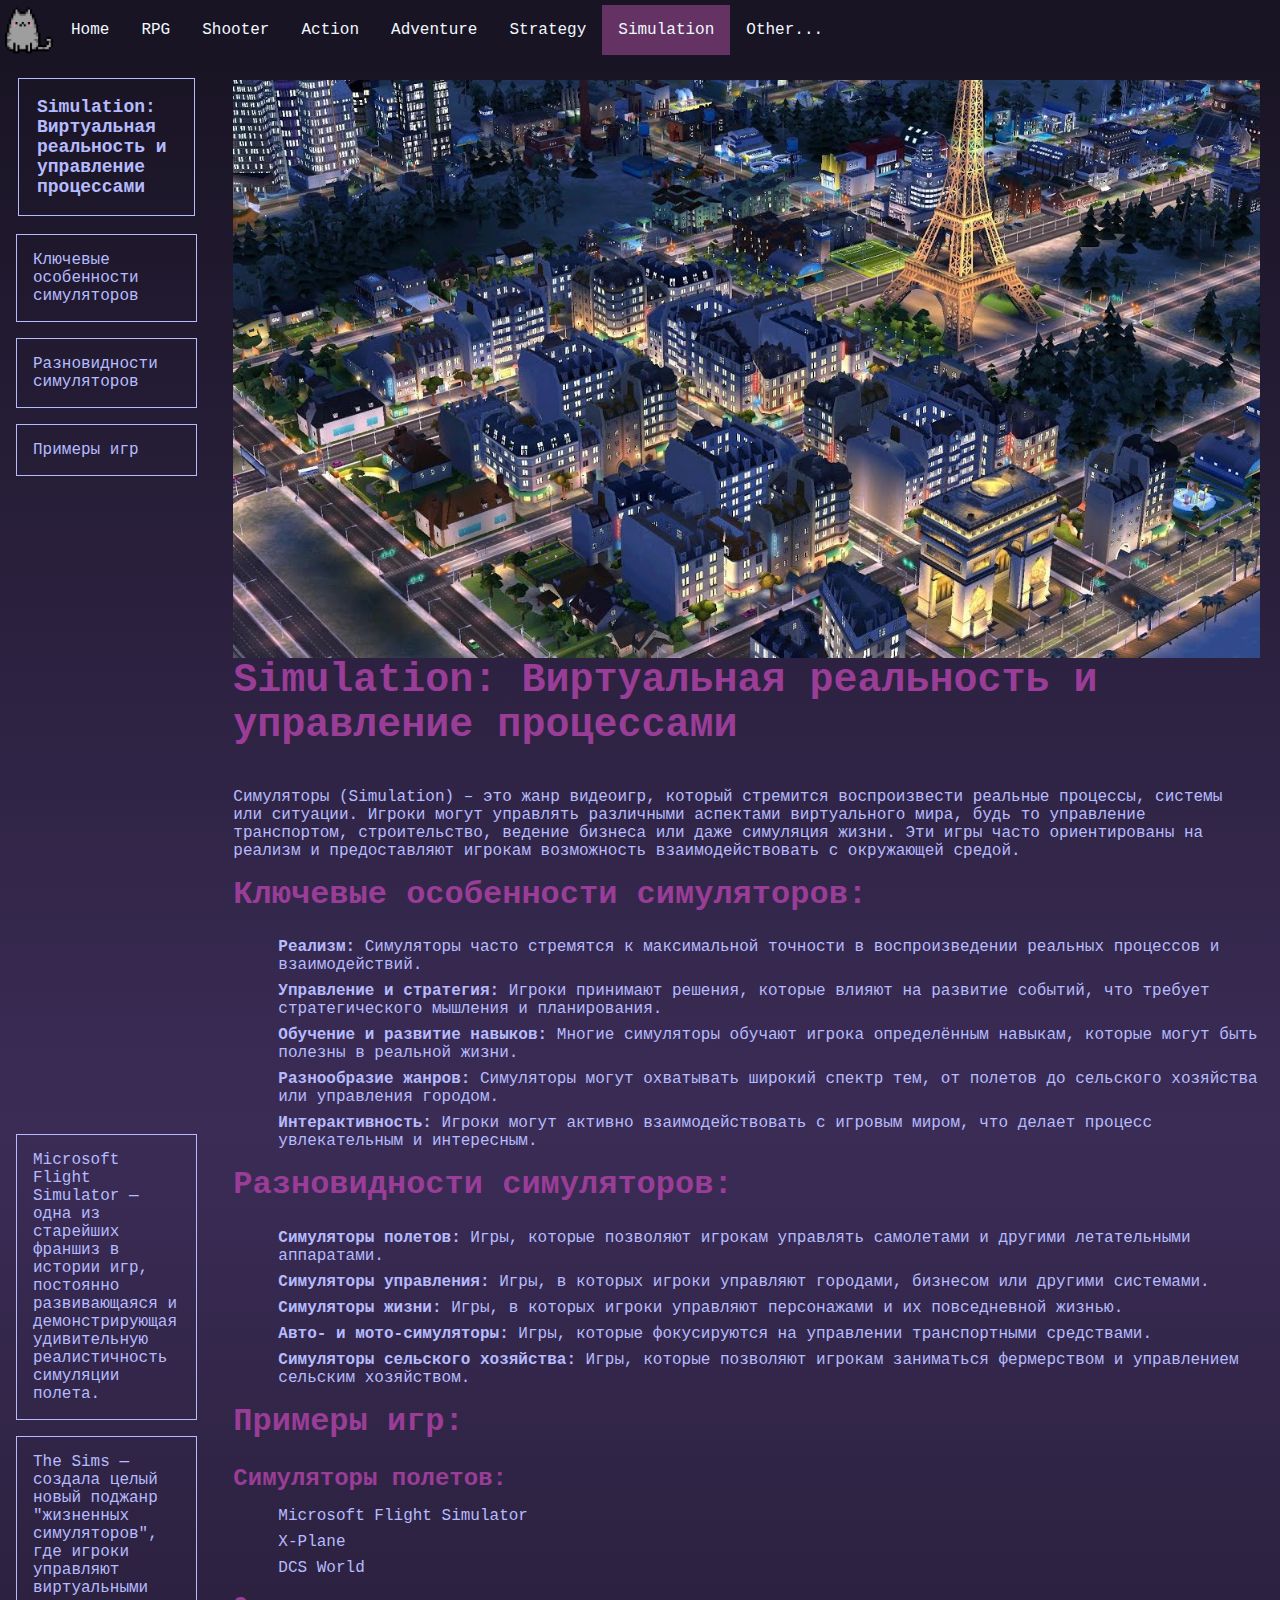
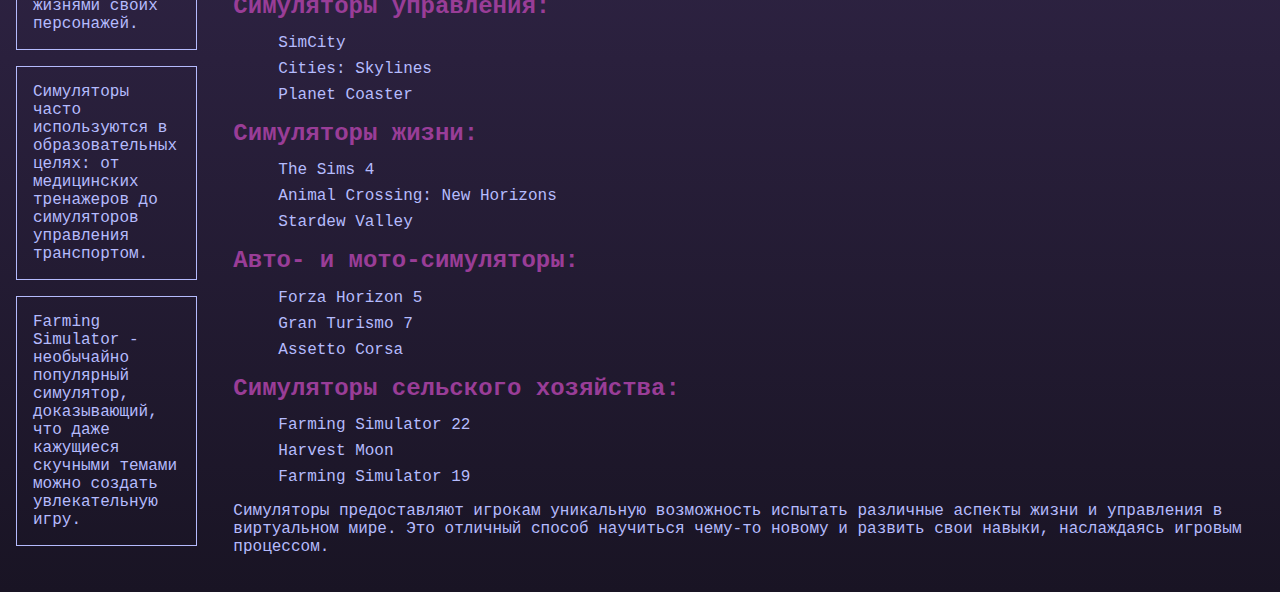
<file: Гид по игровым движкам/simulation.html>
<!DOCTYPE html>
<html lang="en">

<head>
    <meta charset="UTF-8">
    <meta name="viewport" content="width=device-width, initial-scale=1.0">
    <title>Simulation</title>
    <link rel="icon" type="image/png" href="source/images/logo.png">
    <link rel="stylesheet" href="source/styles/style.css">
    <link rel="stylesheet" href="source/styles/page.css">
    <link rel="stylesheet" href="source/styles/cursor.css">
    <link rel="stylesheet" href="source/styles/reset.css">
    <link rel="stylesheet" href="source/styles/text.css">
</head>

<body>
    <header>
        <div class="navbar">
            <a href="index.html"><img src="source/images/logo.png" width="50px" alt="logo"></a>

            <div class="drop">
                <button class="nav-btn">&#9776;</button>
                <div class="nav-list">
                    <a href="index.html">Home</a>
                    <a href="rpg.html">RPG</a>
                    <a href="shooter.html">Shooter</a>
                    <a href="action.html">Action</a>
                    <a href="adventure.html">Adventure</a>
                    <a href="strategy.html">Strategy</a>
                    <a href="simulation.html" class="active-page">Simulation</a>
                    <a href="other.html">Other...</a>
                </div>

            </div>

        </div>
    </header>
    <section>
        <div class="main-container">

            <div class="upper-bar">
                <a href="#title">
                    <p class="main-name">Simulation: Виртуальная реальность и управление процессами</p>
                </a>
                <a href="#KOS">
                    <p>Ключевые особенности симуляторов</p>
                </a>
                <a href="#RS">
                    <p>Разновидности симуляторов</p>
                </a>
                <a href="#PI">
                    <p>Примеры игр</p>
                </a>

            </div>


            <div class="down-bar">
                <footer>
                    <P>Microsoft Flight Simulator — одна из старейших франшиз в истории игр, постоянно развивающаяся и
                        демонстрирующая удивительную реалистичность симуляции полета.</P>
                    <P>The Sims — создала целый новый поджанр "жизненных симуляторов", где игроки управляют виртуальными
                        жизнями своих персонажей.</P>
                    <P>Симуляторы часто используются в образовательных целях: от медицинских тренажеров до симуляторов
                        управления транспортом.</P>
                    <P>Farming Simulator - необычайно популярный симулятор, доказывающий, что даже кажущиеся скучными
                        темами можно создать увлекательную игру.</P>
                </footer>

            </div>

            <div class="container">

                <img src="source/images/simcity.jpg" alt="">

                <h1 id="title">Simulation: Виртуальная реальность и управление процессами</h1>

                <p>Симуляторы (Simulation) – это жанр видеоигр, который стремится воспроизвести реальные процессы,
                    системы или ситуации. Игроки могут управлять различными аспектами виртуального мира, будь то
                    управление транспортом, строительство, ведение бизнеса или даже симуляция жизни. Эти игры часто
                    ориентированы на реализм и предоставляют игрокам возможность взаимодействовать с окружающей средой.
                </p>

                <h2 id="KOS">Ключевые особенности симуляторов:</h2>
                <ul>
                    <li><strong>Реализм:</strong> Симуляторы часто стремятся к максимальной точности в воспроизведении
                        реальных процессов и взаимодействий.</li>
                    <li><strong>Управление и стратегия:</strong> Игроки принимают решения, которые влияют на развитие
                        событий, что требует стратегического мышления и планирования.</li>
                    <li><strong>Обучение и развитие навыков:</strong> Многие симуляторы обучают игрока определённым
                        навыкам, которые могут быть полезны в реальной жизни.</li>
                    <li><strong>Разнообразие жанров:</strong> Симуляторы могут охватывать широкий спектр тем, от полетов
                        до сельского хозяйства или управления городом.</li>
                    <li><strong>Интерактивность:</strong> Игроки могут активно взаимодействовать с игровым миром, что
                        делает процесс увлекательным и интересным.</li>
                </ul>

                <h2 id="RS">Разновидности симуляторов:</h2>
                <ul>
                    <li><strong>Симуляторы полетов:</strong> Игры, которые позволяют игрокам управлять самолетами и
                        другими летательными аппаратами.</li>
                    <li><strong>Симуляторы управления:</strong> Игры, в которых игроки управляют городами, бизнесом или
                        другими системами.</li>
                    <li><strong>Симуляторы жизни:</strong> Игры, в которых игроки управляют персонажами и их
                        повседневной жизнью.</li>
                    <li><strong>Авто- и мото-симуляторы:</strong> Игры, которые фокусируются на управлении транспортными
                        средствами.</li>
                    <li><strong>Симуляторы сельского хозяйства:</strong> Игры, которые позволяют игрокам заниматься
                        фермерством и управлением сельским хозяйством.</li>
                </ul>

                <h2 id="PI">Примеры игр:</h2>

                <h3>Симуляторы полетов:</h3>
                <ul>
                    <li>Microsoft Flight Simulator</li>
                    <li>X-Plane</li>
                    <li>DCS World</li>
                </ul>

                <h3>Симуляторы управления:</h3>
                <ul>
                    <li>SimCity</li>
                    <li>Cities: Skylines</li>
                    <li>Planet Coaster</li>
                </ul>

                <h3>Симуляторы жизни:</h3>
                <ul>
                    <li>The Sims 4</li>
                    <li>Animal Crossing: New Horizons</li>
                    <li>Stardew Valley</li>
                </ul>

                <h3>Авто- и мото-симуляторы:</h3>
                <ul>
                    <li>Forza Horizon 5</li>
                    <li>Gran Turismo 7</li>
                    <li>Assetto Corsa</li>
                </ul>

                <h3>Симуляторы сельского хозяйства:</h3>
                <ul>
                    <li>Farming Simulator 22</li>
                    <li>Harvest Moon</li>
                    <li>Farming Simulator 19</li>
                </ul>

                <p>Симуляторы предоставляют игрокам уникальную возможность испытать различные аспекты жизни и управления
                    в виртуальном мире. Это отличный способ научиться чему-то новому и развить свои навыки, наслаждаясь
                    игровым процессом.</p>
            </div>
        </div>
    </section>

    <script src="source/files/script.js"></script>

</body>

</html>
</file>
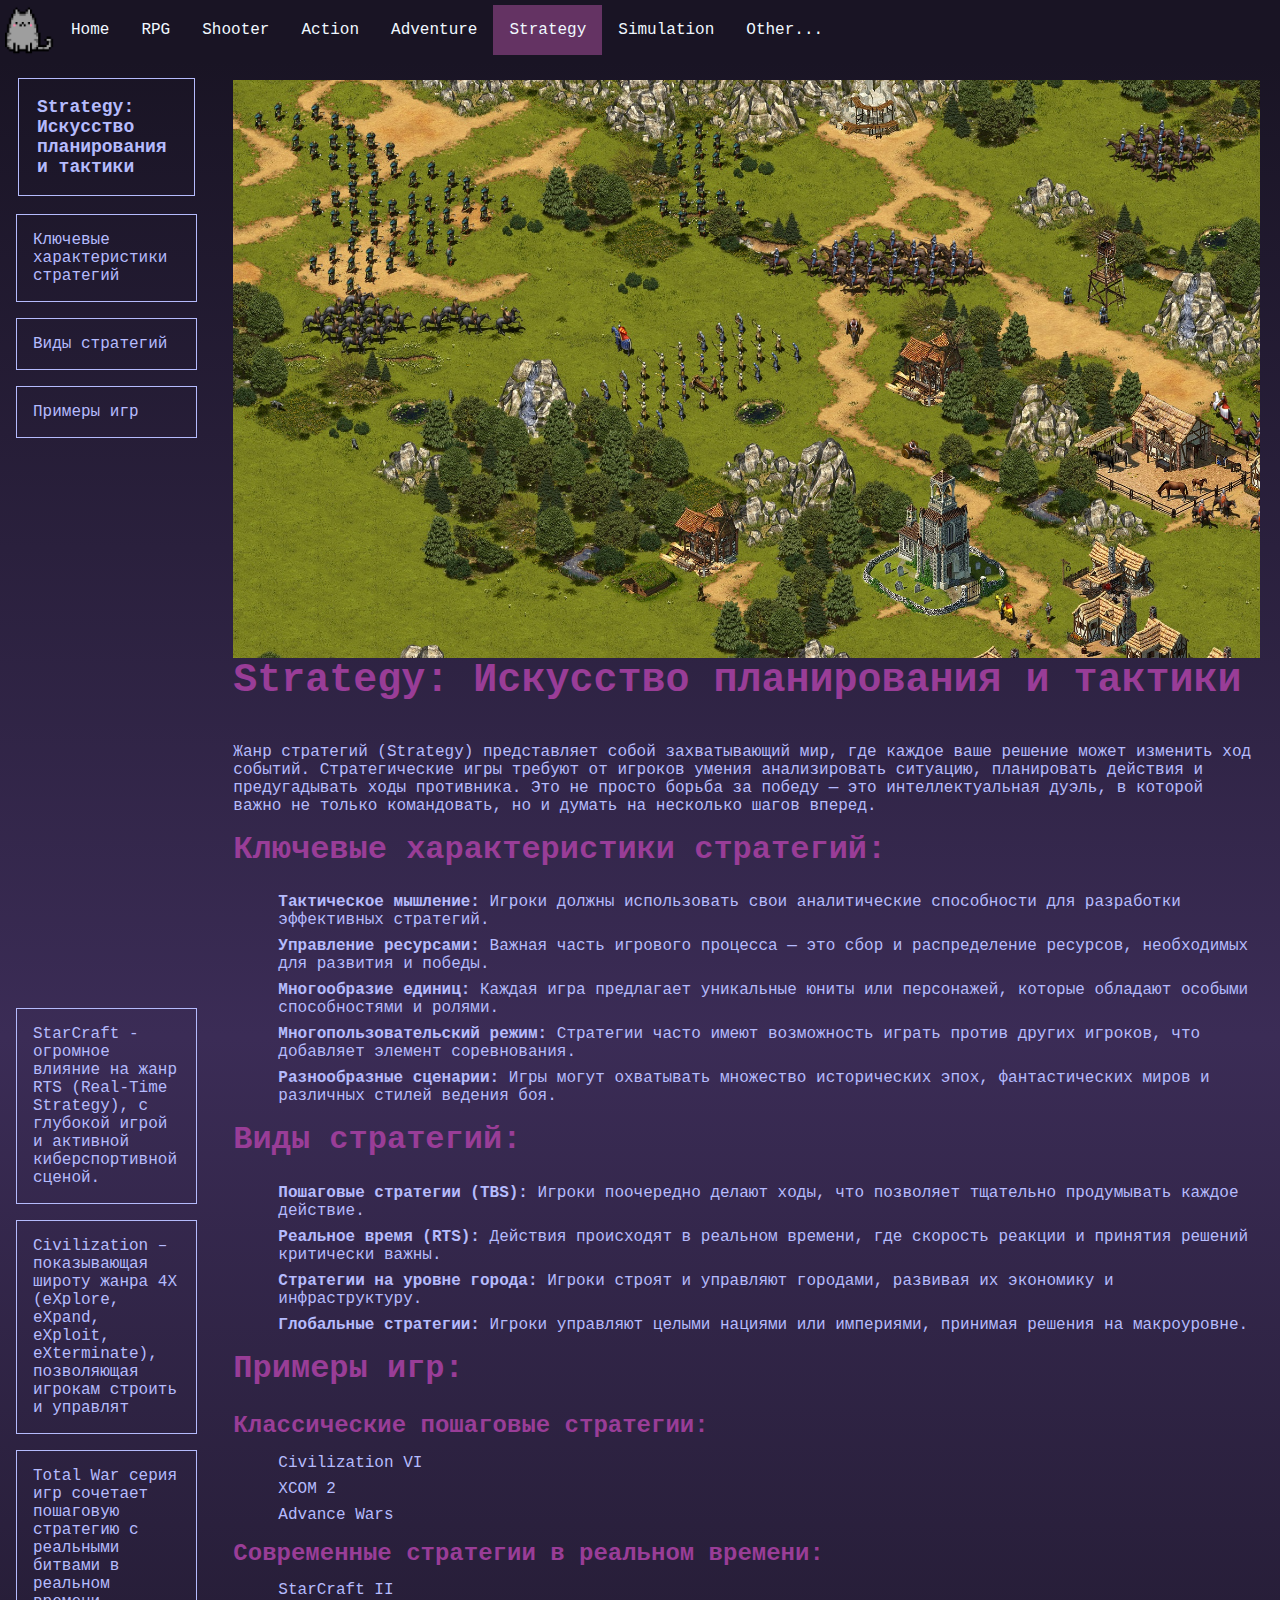
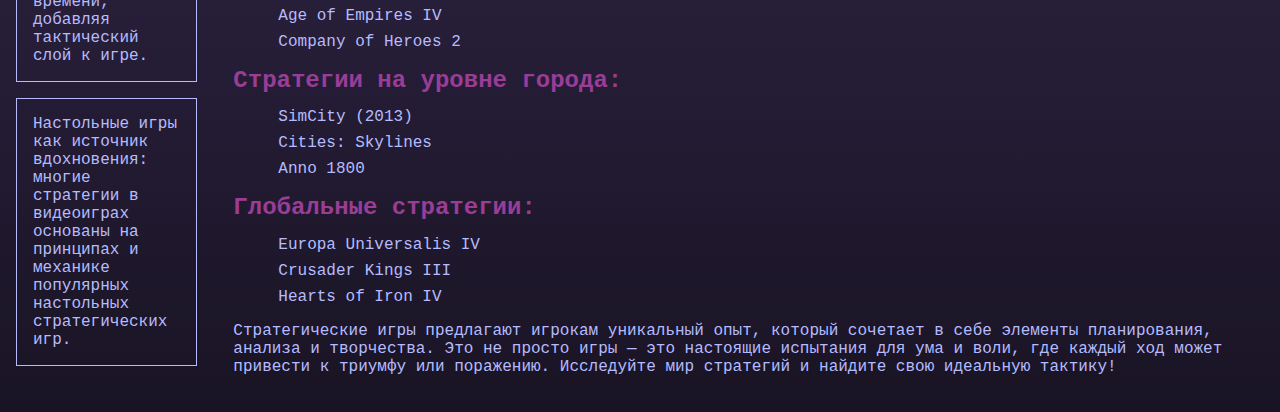
<file: Гид по игровым движкам/strategy.html>
<!DOCTYPE html>
<html lang="en">

<head>
    <meta charset="UTF-8">
    <meta name="viewport" content="width=device-width, initial-scale=1.0">
    <title>Stragedy</title>
    <link rel="icon" type="image/png" href="source/images/logo.png">
    <link rel="stylesheet" href="source/styles/style.css">
    <link rel="stylesheet" href="source/styles/page.css">
    <link rel="stylesheet" href="source/styles/cursor.css">
    <link rel="stylesheet" href="source/styles/reset.css">
    <link rel="stylesheet" href="source/styles/text.css">
</head>

<body>
    <header>
        <div class="navbar">
            <a href="index.html"><img src="source/images/logo.png" width="50px" alt="logo"></a>

            <div class="drop">
                <button class="nav-btn">&#9776;</button>
                <div class="nav-list">
                    <a href="index.html">Home</a>
                    <a href="rpg.html">RPG</a>
                    <a href="shooter.html">Shooter</a>
                    <a href="action.html">Action</a>
                    <a href="adventure.html">Adventure</a>
                    <a href="strategy.html" class="active-page">Strategy</a>
                    <a href="simulation.html">Simulation</a>
                    <a href="other.html">Other...</a>
                </div>

            </div>

        </div>
    </header>
    <section>
        <div class="main-container">

            <div class="upper-bar">
                <a href="#title">
                    <p class="main-name">Strategy: Искусство планирования и тактики</p>
                </a>
                <a href="#KHS">
                    <p>Ключевые характеристики стратегий</p>
                </a>
                <a href="#VS">
                    <p>Виды стратегий</p>
                </a>
                <a href="#PI">
                    <p>Примеры игр</p>
                </a>

            </div>


            <div class="down-bar">
                <footer>
                    <P>StarCraft - огромное влияние на жанр RTS (Real-Time Strategy), с глубокой игрой и активной
                        киберспортивной сценой.</P>
                    <P>Civilization – показывающая широту жанра 4X (eXplore, eXpand, eXploit, eXterminate), позволяющая
                        игрокам строить и управлят</P>
                    <P>Total War серия игр сочетает пошаговую стратегию с реальными битвами в реальном времени, добавляя
                        тактический слой к игре.</P>
                    <P>Настольные игры как источник вдохновения: многие стратегии в видеоиграх основаны на принципах и
                        механике популярных настольных стратегических игр.</P>
                </footer>

            </div>

            <div class="container">

                <img src="source/images/strategy.jpg" alt="">

                <h1 id="title">Strategy: Искусство планирования и тактики</h1>

                <p>Жанр стратегий (Strategy) представляет собой захватывающий мир, где каждое ваше решение может
                    изменить ход событий. Стратегические игры требуют от игроков умения анализировать ситуацию,
                    планировать действия и предугадывать ходы противника. Это не просто борьба за победу — это
                    интеллектуальная дуэль, в которой важно не только командовать, но и думать на несколько шагов
                    вперед.</p>

                <h2 id="KHS">Ключевые характеристики стратегий:</h2>
                <ul>
                    <li><strong>Тактическое мышление:</strong> Игроки должны использовать свои аналитические способности
                        для разработки эффективных стратегий.</li>
                    <li><strong>Управление ресурсами:</strong> Важная часть игрового процесса — это сбор и распределение
                        ресурсов, необходимых для развития и победы.</li>
                    <li><strong>Многообразие единиц:</strong> Каждая игра предлагает уникальные юниты или персонажей,
                        которые обладают особыми способностями и ролями.</li>
                    <li><strong>Многопользовательский режим:</strong> Стратегии часто имеют возможность играть против
                        других игроков, что добавляет элемент соревнования.</li>
                    <li><strong>Разнообразные сценарии:</strong> Игры могут охватывать множество исторических эпох,
                        фантастических миров и различных стилей ведения боя.</li>
                </ul>

                <h2 id="VS">Виды стратегий:</h2>
                <ul>
                    <li><strong>Пошаговые стратегии (TBS):</strong> Игроки поочередно делают ходы, что позволяет
                        тщательно продумывать каждое действие.</li>
                    <li><strong>Реальное время (RTS):</strong> Действия происходят в реальном времени, где скорость
                        реакции и принятия решений критически важны.</li>
                    <li><strong>Стратегии на уровне города:</strong> Игроки строят и управляют городами, развивая их
                        экономику и инфраструктуру.</li>
                    <li><strong>Глобальные стратегии:</strong> Игроки управляют целыми нациями или империями, принимая
                        решения на макроуровне.</li>
                </ul>

                <h2 id="PI">Примеры игр:</h2>

                <h3>Классические пошаговые стратегии:</h3>
                <ul>
                    <li>Civilization VI</li>
                    <li>XCOM 2</li>
                    <li>Advance Wars</li>
                </ul>

                <h3>Современные стратегии в реальном времени:</h3>
                <ul>
                    <li>StarCraft II</li>
                    <li>Age of Empires IV</li>
                    <li>Company of Heroes 2</li>
                </ul>

                <h3>Стратегии на уровне города:</h3>
                <ul>
                    <li>SimCity (2013)</li>
                    <li>Cities: Skylines</li>
                    <li>Anno 1800</li>
                </ul>

                <h3>Глобальные стратегии:</h3>
                <ul>
                    <li>Europa Universalis IV</li>
                    <li>Crusader Kings III</li>
                    <li>Hearts of Iron IV</li>
                </ul>

                <p>Стратегические игры предлагают игрокам уникальный опыт, который сочетает в себе элементы
                    планирования, анализа и творчества. Это не просто игры — это настоящие испытания для ума и воли, где
                    каждый ход может привести к триумфу или поражению. Исследуйте мир стратегий и найдите свою идеальную
                    тактику!</p>
            </div>
        </div>
    </section>

    <script src="source/files/script.js"></script>

</body>

</html>
</file>
<file: Гид по игровым движкам/source/styles/style.css>
* {
    font-family: 'Courier New', Courier, monospace;
}

body{
    background-color: rgb(17, 16, 19);
}
.banner{
    display: flex;
    justify-content: space-around;
}
.banner-image img{
    width: 100%;
}
.banner-image{
    position: relative;
}
.banner-text{
    position: absolute;
    top:0;
    color: aliceblue;
    margin: 0.5em;
    margin-left: 2em;
}
.banner-text h1{
    font-size: 2em;
}

.main-nav h2:hover{
    background-color: rgba(137, 43, 226, 0.495);
    color: rgb(226, 142, 206);
    transform: translateX(5px);
    animation: none;
    
}

.main-nav{
    margin-left: 5px;
    margin-top: 5px;
    font-size: 1.5em;
    position: absolute;
}

.head1{
    margin-top: 10px;
    padding-bottom: 30px;
    padding-inline: 30px;
    display: flex;
    justify-content: center;
    color: rgb(76, 97, 200);
}

@media (max-width:400px){
    .main-nav{
        margin-left: 3px;
        margin-top: 5px;
        font-size: 1.25em;
    }
    .banner-text{
        margin-left: 2em;
    }
    .banner-text h1{
        font-size: 1.75em;
    }

}
</file>
<file: Гид по игровым движкам/source/styles/animations.css>
@keyframes bounce{
    0%{
        color: aliceblue;
    }
    25%{
        color: blueviolet;
        /* transform: translateY(3px); */

    }
    50%{
        color: rgb(97, 97, 239);
        /* transform: translateY(7px) translateX(7px); */
    }
    75%{
        color: rgb(76, 183, 200);
        /* transform: translateY(4px) translateX(10px); */
    }
    100%{
        color: rgb(138, 245, 236);

    }
}

@keyframes appear{
    from{
        transform: translateX(-4px);
        color: rgba(250, 215, 215, 0);
    }
    to{
        transform: translateX(0);
        color: rgb(97, 97, 239);
    }
}
@keyframes appear-up {
    from{
        transform: translateY(4px);
        color: rgba(250, 215, 215, 0);
    }
    to{
        transform: translateY(0);
        color: rgb(97, 97, 239);
    }
}
.bounce{
    animation: bounce 6s infinite ease-in;
}
.appear{
    animation: appear 3s;
}
.appear-up{
    animation: appear-up 2s ease-in-out;
}


.animate--delay-02s{
    animation-delay: 0.2s;
}.animate--delay-04s{
    animation-delay: 0.4s;
}.animate--delay-06s{
    animation-delay: 0.6s;
}.animate--delay-08s{
    animation-delay: 0.8s;
}.animate--delay-1s{
    animation-delay: 1s;
}
.animate--infinite{
    animation-iteration-count: infinite;
}
</file>
<file: Гид по игровым движкам/source/styles/cursor.css>
body{
    cursor:url('cursor-pow-deafult.png'),pointer;
}
a, button, .nav-btn, input, label, .slider-arrow{
    cursor:url('cursor-pow-point.png'),default;
}
</file>
<file: Гид по игровым движкам/source/styles/page.css>
.navbar {
    padding: 5px;
    position: fixed;
    display: flex;
    background-color: rgb(25, 20, 36);
    width: 100%;
    z-index: 1000;
}

p,
h2,
h3,
li,
legend,
label {
    color: rgb(181, 187, 253);
}

.main-name {
    font-weight: bold;
    color: aliceblue;
    font-size: large;
}

.nav-list {
    display: flex;

}

section {
    color: aliceblue;
}

.nav-list a {
    display: block;
    padding: 1em;
    text-decoration: none;
    color: aliceblue;
    transition: all 0.3s ease-in-out;

}

.nav-list a:hover {
    background-color: rgb(100, 51, 99);

}

.nav-btn {
    display: none;
    transition: all 0.3s ease-in-out;

}

.nav-btn:hover {
    background-color: rgb(100, 51, 99);

}

.active-page {
    background-color: rgb(100, 51, 99) !important;
}

section {
    padding-top: 60px;
}

form {
    padding-top: 60px;
}

.container-2 {
    padding-top: 20px;
    display: flex;
    padding-left: 40px;
    gap: 20px;
}

.text {
    max-width: 700px;
}

@media (max-width: 800px) {
    .container-2 {
        padding-left: 0;
        flex-direction: column;
        align-items: center;
        text-align: center;
    }

    form {
        padding-top: 20px;
        padding-bottom: 20px;
    }
}

@media(max-width:900px) {
    .nav-btn {
        font-size: 2em;
        padding-inline: 10px;
        padding-bottom: 3px;
        border: none;
        background-color: rgb(25, 20, 36);
        color: aliceblue;
        display: block;
        cursor: pointer;
    }

    .nav-list {
        display: block;
        position: absolute;
        right: 0px;
        background-color: rgb(25, 20, 36);
        top: -420px;
        z-index: -100;
    }

    .drop:hover .nav-list {
        z-index: -100;

        display: block;
        position: absolute;
        right: 0px;
        background-color: rgb(25, 20, 36);
        top: 52px;
        transition: top 0.5s ease-in-out;
    }

    .navbar {
        justify-content: space-between;
    }
}


.main-container {
    display: grid;
    grid-template-columns: repeat(12, 1fr);
    grid-template-rows: 2;
    background: linear-gradient(rgb(25, 20, 36), rgb(59, 44, 86), rgb(25, 20, 36));
}


.upper-bar {
    grid-row: 1/2;
    grid-column: 1/3;
}

.down-bar {
    grid-row: 2/3;
    grid-column: 1/3;
    align-self: self-end;
    padding-bottom: 30px;
}

.container {
    grid-column: 3/13;
    grid-row: 1/3;
}


.upper-bar p,
.down-bar p {
    margin: 1em;
    padding: 1em;
    border-style: solid;
    border-width: 0.5px;
    color: rgb(181, 187, 253);
    border-color: rgb(181, 187, 253);
}

.slider-wrapper {
    position: relative;
    max-width: 900px;
    margin: 0 auto;
    padding-bottom: 20px;
}

.slider {
    display: flex;
    aspect-ratio: 16/9;
    overflow-x: auto;
    scroll-snap-type: x mandatory;
    scroll-behavior: smooth;
    border-radius: 5px;
    box-shadow: 0 2px 5px rgba(0, 0, 0, 0.25);
    -ms-overflow-style: none;
    scrollbar-width: none;
}

.slider img {
    flex: 1 0 100%;
    scroll-snap-align: start;
    object-fit: cover;
}

.slider-nav {
    display: flex;
    column-gap: 1.5em;
    position: absolute;
    bottom: 1em;
    left: 50%;
    transform: translateX(-50%);
    z-index: 1;
}

.slider-nav a {
    width: 0.1em;
    height: 0.1em;
    padding: 0.5em;
    border-radius: 50%;
    background-color: #fff;
    opacity: 0.5;
    transition: opacity ease 0.3s;
}

.slider-nav a:hover {
    opacity: 1;
}

.gametypes{
    display: flex;
    gap: 50px;
}
.gametypes img{
    max-width: 700px;
    object-fit: cover;


    border-radius: 5px;
}

@media (max-width:1000px) {
    .main-container {
        grid-template-rows: repeat(3);
    }

    .upper-bar {
        grid-row: 1/2;
        grid-column: 1/13;
    }

    .container {
        grid-column: 1/13;
        grid-row: 2/3;
    }

    .down-bar {
        grid-column: 1/13;
        grid-row: 3/4;
    }

    .slider-nav a {
        width: 0.1em;
        height: 0.1em;
        padding: 0.4em;
    }
    footer img{
        max-width: 300px;
    }

}
@media (max-width:1100px){
    .gametypes{
        gap:0;
        flex-direction: column;
    }
    .gametypes img{
        max-width: 600px;
    }
}


a p:hover {
    color: rgb(226, 142, 206);
    border-color: rgb(226, 142, 206);
}

a p:active {
    color: rgb(152, 201, 60);
    border-color: rgb(152, 201, 60);
}
</file>
<file: Гид по игровым движкам/source/styles/text.css>
h1 {
    font-size: 2.5em;
    margin-bottom: 1em;
    color:rgb(153, 61, 151);
}

h2 {
    font-size: 2em;
    margin-bottom: 0.8em;
    color:rgb(153, 61, 151);
}

h3 {
    font-size: 1.5em;
    margin-bottom: 0.6em;
    color:rgb(153, 61, 151);
}

ul {
    list-style-type: disc;
    margin-left: 20px;
    margin-bottom: 1em;
}

li {
    margin-bottom: 0.5em;
}

p {
    margin-bottom: 1em;
}

.container {
    padding: 20px;
}



h1, h2, h3 {
    font-weight: 600; /* Более bold заголовки */
}


/* Список */
ul {
    padding-left: 25px; /* Отступ для маркеров */
}




.image-grid {
    display: grid;
    grid-template-columns: repeat(auto-fit, minmax(200px, 1fr)); /* Автоматическое подстраивание под ширину экрана */
    grid-gap: 10px;
    margin-bottom: 20px;
}

.image-grid img {
    width: 100%;
    height: auto;
    border-radius: 5px;
    box-shadow: 0 2px 5px rgba(0, 0, 0, 0.25);
}
</file>
